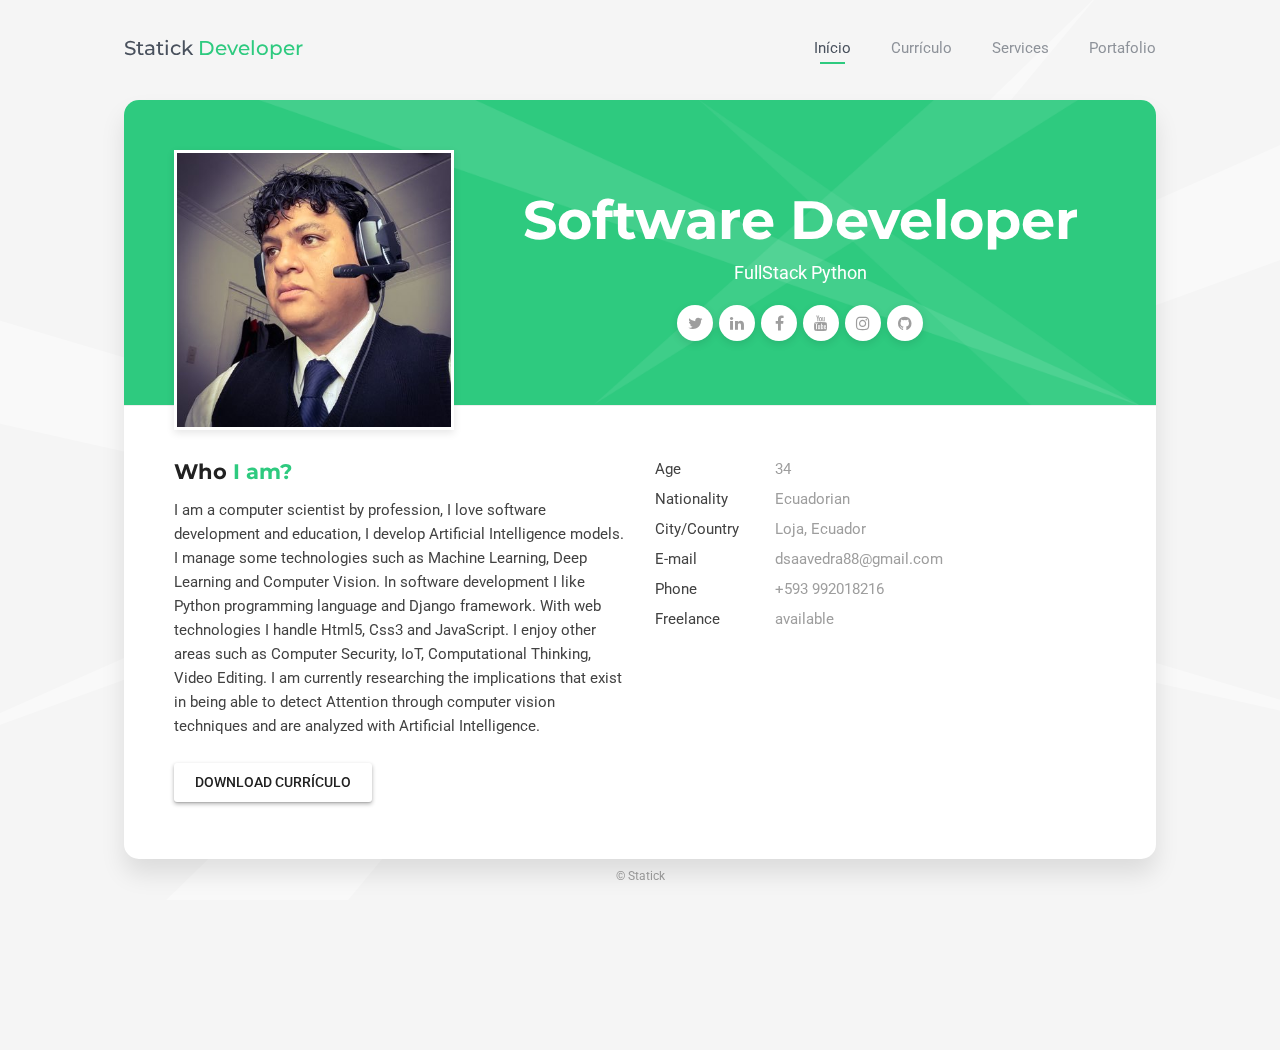
<file: index.html>
<!DOCTYPE html>
<html lang="pt-br" class="no-js">
  <head>
    <meta charset="UTF-8" />
    <meta http-equiv="X-UA-Compatible" content="IE=edge"> 
    <title>Statick</title>
    <meta name="viewport" content="width=device-width, initial-scale=1, maximum-scale=1" />
    <meta name="description" content="Curriculum vitae Diego Saavedra" />
    <meta name="keywords" content="curriculo, vitae, geek, university, git, github" />
    <link rel="shortcut icon" href="favicon.ico">

    <link rel="stylesheet" href="css/bootstrap.min.css" type="text/css">
    <link rel="stylesheet" href="css/normalize.css" type="text/css">
    <link rel="stylesheet" href="css/animate.css" type="text/css">
    <link rel="stylesheet" href="css/transition-animations.css" type="text/css">
    <link rel="stylesheet" href="css/owl.carousel.css" type="text/css">
    <link rel="stylesheet" href="css/magnific-popup.css" type="text/css">
    <link rel="stylesheet" href="css/main-green.css" type="text/css">
    <script src="js/jquery-2.1.3.min.js"></script>
    <script src="js/modernizr.custom.js"></script>
  </head>

  <body class="material-template">
    <!-- Loading animation -->
    <div class="preloader">
      <div class="preloader-animation">
        <div class="preloader-spinner">
        </div>
      </div>
    </div>
    <!-- /Loading animation -->

    <div id="page" class="page">
      <!-- Header -->
      <header id="site_header" class="header mobile-menu-hide">
        <div class="header-content">
          <div class="site-title-block mobile-hidden">
            <a href="index.html#home"><div class="site-title">Statick <span>Developer</span></div></a>
          </div>

          <!-- Navigation -->
          <div class="site-nav">
            <!-- Main menu -->
            <ul id="nav" class="site-main-menu">
              <li>
                <a class="pt-trigger" href="index.html#home">Início</a>
              </li>
              <li>
                <a class="pt-trigger" href="index.html#resume">Currículo</a>
              </li>
              <li>
                <a class="pt-trigger" href="index.html#services">Services</a>
              </li>
              <li>
                <a class="pt-trigger" href="index.html#portfolio">Portafolio</a>
              </li>
            </ul>
            <!-- /Main menu -->
          </div>
          <!-- Navigation -->
        </div>
      </header>
      <!-- /Header -->

      <!-- Mobile Header -->
      <div class="mobile-header mobile-visible">
        <div class="mobile-logo-container">
          <div class="mobile-site-title">Software Developer</div>
        </div>

        <a class="menu-toggle mobile-visible">
          <i class="fa fa-bars"></i>
        </a>
      </div>
      <!-- /Mobile Header -->

      <!-- Main Content -->
      <div id="main" class="site-main">
        <!-- Page changer wrapper -->
        <div class="pt-wrapper">
          <!-- Subpages -->
          <div class="subpages">

            <!-- Home Subpage -->
            <section class="pt-page" data-id="home">
              <div class="section-inner start-page-content">
                <div class="page-header">
                  <div class="row">
                    <div class="col-sm-4 col-md-4 col-lg-4">
                      <div class="photo">
                        <img src="images/statick.jpg" alt="Software Developer">
                      </div>
                    </div>

                    <div class="col-sm-8 col-md-8 col-lg-8">
                      <div class="title-block">
                        <h1>Software Developer</h1>
                        <div class="owl-carousel text-rotation">                                    
                          <div class="item">
                            <div class="sp-subtitle">FullStack Python</div>
                          </div>
                          <div class="item">
                            <div class="sp-subtitle">Data Science</div>
                          </div>
                          <div class="item">
                            <div class="sp-subtitle">Web Development</div>
                          </div>
                        </div>
                      </div>

                      <div class="social-links">
                        <a href="https://www.twitter.com/Statick_ds" target="_blank"><i class="fa fa-twitter"></i></a>
                        <a href="https://ec.linkedin.com/in/diego-saavedra-3116401a7" target="_blank"><i class="fa fa-linkedin"></i></a>
                        <a href="https://www.facebook.com/Statick88/" target="_blank"><i class="fa fa-facebook"></i></a>
                        <a href="https://www.youtube.com/channel/UCg1aZoUPJCRwwJpI8GVvUOA" target="_blank"><i class="fa fa-youtube"></i></a>
                        <a href="https://www.instagram.com/statick_ds/" target="_blank"><i class="fa fa-instagram"></i></a>
                        <a href="https://github.com/5t4t1ck" target="_blank"><i class="fa fa-github"></i></a>
                      </div>
                    </div>
                  </div>
                </div>

                <div class="page-content">
                  <div class="row">

                    <div class="col-sm-6 col-md-6 col-lg-6">
                      <div class="about-me">
                        <div class="block-title">
                          <h3>Who <span>I am?</span></h3>
                        </div>
                        <p> I am a computer scientist by profession, I love software development and education, I develop Artificial Intelligence models. I manage some technologies such as Machine Learning, Deep Learning and Computer Vision.

                          In software development I like Python programming language and Django framework. With web technologies I handle Html5, Css3 and JavaScript.
                          
                          I enjoy other areas such as Computer Security, IoT, Computational Thinking, Video Editing.
                          
                          I am currently researching the implications that exist in being able to detect Attention through computer vision techniques and are analyzed with Artificial Intelligence. 
                        </p>
                      </div>
                      <div class="download-resume">
                        <a href="cv/resume.pdf" class="btn btn-secondary" target="_blank">Download Currículo</a>
                      </div>
                    </div>

                    <div class="col-sm-6 col-md-6 col-lg-6">
                      <ul class="info-list">
                        <li><span class="title">Age</span><span class="value">34</span></li>
                        <li><span class="title">Nationality</span><span class="value">Ecuadorian</span></li>
                        <li><span class="title">City/Country</span><span class="value">Loja, Ecuador</span></li>
                        <li><span class="title">E-mail</span><span class="value">dsaavedra88@gmail.com</span></li>
                        <li><span class="title">Phone</span><span class="value">+593 992018216</span></li>
                        <li><span class="title">Freelance</span><span class="value available">available</span></li>
                      </ul>
                    </div>

                  </div>
                </div>
              </div>
            </section>
            <!-- End of Home Subpage -->

            <!-- Resume Subpage -->
            <section class="pt-page" data-id="resume">
              <div class="section-inner custom-page-content">
                <div class="page-header color-1">
                  <h2>Currículo</h2>
                </div>
                <div class="page-content">

                  <div class="row">
                    <div class="col-sm-6 col-md-6 col-lg-6">
                      <div class="block">
                        <div class="block-title">
                          <h3>Education</h3>
                        </div>

                        <div class="timeline">
                          <!-- Education 1 -->
                          <div class="timeline-item">
                            <h4 class="item-title">Master of Computer Science and Tecnology</h4>
                            <span class="item-period">2021</span>
                            <span class="item-small">Universidad Técnica Particular de Loja</span>
                            <p class="item-description">Master of Computer Science, investigation on Deep Learning and Attention</p>
                          </div>
                          <!-- / Education 1 -->

                          <!-- Education 2 -->
                          <div class="timeline-item">
                            <h4 class="item-title">Bachelo'r of Informatics Educational</h4>
                            <span class="item-period">2011</span>
                            <span class="item-small">Universidad Nacional de Loja</span>
                            <p class="item-description">Bachelor's Degree in Educational Sciences with a major in Educaional Informatics</p>
                          </div>
                          <!-- / Education 2 -->

                        </div>
                      </div>
                    </div>

                    <div class="col-sm-6 col-md-6 col-lg-6">
                      <div class="block">
                        <div class="block-title">
                          <h3>Experience Profissional</h3>
                        </div>

                        <div class="timeline">
                          <!-- Experience 1 -->
                          <div class="timeline-item">
                            <h4 class="item-title">Facilitator</h4>
                            <span class="item-period">2021 - Current</span>
                            <span class="item-small">Abacom</span>
                            <p class="item-description">Python Programming Course, Linux Server Administration Course</p>
                          </div>
                          <!-- / Experience 1 -->

                          <!-- Experience 2 -->
                          <div class="timeline-item">
                            <h4 class="item-title">Professor</h4>
                            <span class="item-period">2019 - Current</span>
                            <span class="item-small">Instituto Superior Tecnológico Juan Montalvo</span>
                            <p class="item-description">Computer Science I and II, Networks I and II, Networks, Operating Systems I and II, 
                              IoT Networks.</p>
                          </div>
                          <!-- / Experience 2 -->

                          <!-- Experience 3 -->
                          <div class="timeline-item">
                            <h4 class="item-title">Teacher of Computation</h4>
                            <span class="item-period">2013 - Current</span>
                            <span class="item-small">Escuela de Educación Básica Antonio Peña Celi</span>
                            <p class="item-description">Computer Science, Networks, Education.</p>
                          </div>
                          <!-- / Experience 3 -->
                        </div>
                      </div>
                    </div>
                  </div>

                  <div class="row">
                    <div class="col-sm-6 col-md-6 col-lg-6">
                      <div class="block">
                        <div class="block-title">
                          <h3>Developer <span>Skills</span></h3>
                        </div>

                        <div class="skills-info">
                          <h4>Gnu/Linux</h4>                               
                          <div class="skill-container">
                            <div class="skill-percentage skill-1"></div>
                          </div>

                          <h4>Django/Flask/FastAPI/PyScript Framework</h4>
                          <div class="skill-container">
                            <div class="skill-percentage skill-2"></div>
                          </div>

                          <h4>Deep Learning</h4>
                          <div class="skill-container">
                            <div class="skill-percentage skill-3"></div>
                          </div> 
                        </div>

                      </div>
                    </div>

                    <div class="col-sm-6 col-md-6 col-lg-6">
                      <div class="block">
                        <div class="block-title">
                          <h3>Coding <span>Skills</span></h3>
                        </div>

                        <div class="skills-info">
                          <h4>HTML5/CSS3</h4>                               
                          <div class="skill-container">
                            <div class="skill-percentage skill-4"></div>
                          </div>

                          <h4>JavaScript/React/Vue/Angular/React/ReactNative</h4>
                          <div class="skill-container">
                            <div class="skill-percentage skill-5"></div>
                          </div>

                          <h4>Quarto</h4>
                          <div class="skill-container">
                            <div class="skill-percentage skill-3"></div>
                          </div> 
                        </div>
                        
                      </div>
                    </div>
                  </div>

                  <!-- Download Resume Button -->
                  <div class="row">
                    <div class="col-sm-12 col-md-12 col-lg-12">
                      <div class="block">
                        <div class="center download-resume">
                          <a href="cv/resume.pdf" class="btn btn-secondary" target="_blank">Download Currículo</a>
                        </div>
                      </div>
                    </div>
                  </div>
                  <!-- End of Download Resume Button -->

                </div>
              </div>
            </section>
            <!-- End of Resume Subpage -->


            <!-- Services Subpage -->
            <section class="pt-page" data-id="services">
              <div class="section-inner custom-page-content">
                <div class="page-header color-1">
                  <h2>Services</h2>
                </div>
                <div class="page-content">
                  <!-- My Services -->
                  <div class="row">
                    <div class="col-sm-12 col-md-12">
                      <div class="block-title">
                        <h3>I <span>know</span></h3>
                      </div>
                    </div>

                    <div class="col-sm-6 col-md-3">
                      <div class="service-block"> 
                        <div class="service-info">
                          <!--<i class="service-icon fa fa-shopping-cart"></i>-->
                          <div class="service-image">
                            <img src="images/service/python.png" alt="Responsive Design" class="mCS_img_loaded">
                          </div>
                          <h4>Development Python</h4>
                          <p>Freelance of Python language, 
                            Data Science, 
                            Machine Learning, 
                            Deep Learning,
                            Keras/Tensorflow, 
                            Open CV, 
                            Django Framework, 
                            Flask Framework, 
                            Fast API, 
                            PyScript</p>
                        </div>
                      </div>
                    </div>

                    <div class="col-sm-6 col-md-3">
                      <div class="service-block"> 
                        <div class="service-info">
                          <div class="service-image">
                            <img src="images/service/linux-logo.png" alt="Photography" class="mCS_img_loaded">
                          </div>
                          <h4>Servers</h4>
                          <p>Mantenience of Servers Gnu/Linux,
                            Debian Server and derivates (Ubuntu Server),
                            Red Hat Server and derivates (CentOS, Roky Linux, Alma Linux),
                            WPS, Web Server, NextCloud Server + Tor, Matrix and more. 
                          </p>
                        </div>
                      </div>
                    </div>

                    <div class="col-sm-6 col-md-3">
                      <div class="service-block"> 
                        <div class="service-info">
                          <div class="service-image">
                            <img src="images/service/creativity_icon.png" alt="Creativity" class="mCS_img_loaded">
                          </div>
                          <h4>Facilitation</h4>
                          <p>Facilitator of courses in Tecnology, Education, Organization, Automatizatión and more</p>
                        </div>
                      </div>
                    </div>

                    <div class="col-sm-6 col-md-3">
                      <div class="service-block"> 
                        <div class="service-info">
                          <div class="service-image">
                            <img src="images/service/Investigation.png" alt="Advetising" class="mCS_img_loaded">
                          </div>
                          <h4>Investigation</h4>
                          <p>Services of assesor from Pymes and MicroPymes in thecnology, education, Organization and more.</p>
                        </div>
                      </div>
                    </div>
                  </div>
                  <!-- End of My Services -->
                </div>
              </div>
            </section>
            <!-- End of Services Subpage -->

            <!-- Portfolio Subpage -->
            <section class="pt-page" data-id="portfolio">
              <div class="section-inner custom-page-content">
                <div class="page-header color-1">
                  <h2>Portfolio</h2>
                </div>
                <div class="page-content">

                  <!-- Portfolio Content -->
                  <div class="portfolio-content">
                                
                    <!-- Portfolio filter -->
                    <ul id="portfolio_filters" class="portfolio-filters">
                      <li class="active">
                        <a class="filter btn btn-sm btn-link active" data-group="all">Todo</a>
                      </li>
                      <li>
                        <a class="filter btn btn-sm btn-link" data-group="curriculo">Curriculum</a>
                      </li>
                      <li>
                        <a class="filter btn btn-sm btn-link" data-group="courses">Courses</a>
                      </li>
                      <li>
                        <a class="filter btn btn-sm btn-link" data-group="children">Children</a>
                      </li>
                    </ul>
                    <!-- End of Portfolio filter -->

                    <!-- Portfolio Grid -->
                    <div id="portfolio_grid" class="portfolio-grid portfolio-masonry masonry-grid-3">

                      <!-- Portfolio Item 1 -->
                      <figure class="item" data-groups='["all", "curriculo"]'>
                        <a href="images/portfolio/full/1.jpg" class="lightbox" title="Curriculum Diego Saavedra">
                          <img src="images/portfolio/1.jpg" alt="">
                          <div>
                            <h5 class="name">Curriculum</h5>
                            <small>Curriculum</small>
                            <i class="fa fa-file-text-o"></i>
                          </div>
                        </a>
                      </figure>
                      <!-- /Portfolio Item 1 -->

                      <!-- Portfolio Item 2 -->
                      <figure class="item" data-groups='["all", "courses"]'>
                        <a href="cv/Cursos/resume.pdf" title="Programming Course of Python" class="lightbox mfp-iframe">
                          <img src="images/portfolio/2.jpg" alt="">
                          <div>
                            <h5 class="name">Programming Course of Python</h5>
                            <small>Courses</small>
                            <i class="fa fa-image"></i>
                          </div>
                        </a>
                      </figure>
                      <!-- /Portfolio Item 2 -->

                      <!-- Portfolio Item 3 -->
                      <figure class="item" data-groups='["all","courses"]'>
                        <a href="images/portfolio/full/3.jpg" class="lightbox" title="Programming Course of GNU/Linux Servers">
                          <img src="images/portfolio/3.jpg" alt="">
                          <div>
                            <h5 class="name">Programming Course of GNU/Linux Servers</h5>
                            <small>Courses</small>
                            <i class="fa fa-image"></i>
                          </div>
                        </a>
                      </figure>
                      <!-- Portfolio Item 4 -->
                      <figure class="item" data-groups='["all","children"]'>
                        <a href="images/portfolio/full/4.jpg" class="lightbox" title="Course of Scratch Jr">
                          <img src="images/portfolio/4.jpg" alt="">
                          <div>
                            <h5 class="name">Course of Scratch Jr</h5>
                            <small>Children</small>
                            <i class="fa fa-image"></i>
                          </div>
                        </a>
                      </figure>
                      <figure class="item" data-groups='["all","courses"]'>
                        <a href="images/portfolio/full/5.jpg" class="lightbox" title="Course of Python/Django">
                          <img src="images/portfolio/5.jpg" alt="">
                          <div>
                            <h5 class="name">Course of Python/Django</h5>
                            <small>Courses</small>
                            <i class="fa fa-image"></i>
                          </div>
                        </a>
                      </figure>
                      <!-- /Portfolio Item 4 -->
                    </div>
                    <!-- /Portfolio Grid -->

                  </div>
                  <!-- /Portfolio Content -->
                </div>
              </div>
            </section>
            <!-- /Portfolio Subpage -->

          </div>
        </div>
        <!-- /Page changer wrapper -->
      </div>
      <!-- /Main Content -->
    </div>
    <footer>
      <div class="copyrights">&copy; Statick</div>
    </footer>
    <script type="text/javascript" src="js/bootstrap.min.js"></script>
    <script type="text/javascript" src="js/pages-switcher.js"></script>
    <script type="text/javascript" src="js/imagesloaded.pkgd.min.js"></script>
    <script type="text/javascript" src="js/validator.js"></script>
    <script type="text/javascript" src="js/jquery.shuffle.min.js"></script>
    <script type="text/javascript" src="js/masonry.pkgd.min.js"></script>
    <script type="text/javascript" src="js/owl.carousel.min.js"></script>
    <script type="text/javascript" src="js/jquery.magnific-popup.min.js"></script>
    <script type="text/javascript" src="js/jquery.hoverdir.js"></script>
    <script type="text/javascript" src="js/jquery.googlemap.js"></script>
    <script type="text/javascript" src="js/main.js"></script>
  </body>
</html>
</file>
<file: css/transition-animations.css>
/* animation sets */

/* move from / to  */

.pt-page-moveToLeft {
	-webkit-animation: moveToLeft .6s ease both;
	animation: moveToLeft .6s ease both;
}

.pt-page-moveFromLeft {
	-webkit-animation: moveFromLeft .6s ease both;
	animation: moveFromLeft .6s ease both;
}

.pt-page-moveToRight {
	-webkit-animation: moveToRight .6s ease both;
	animation: moveToRight .6s ease both;
}

.pt-page-moveFromRight {
	-webkit-animation: moveFromRight .6s ease both;
	animation: moveFromRight .6s ease both;
}

.pt-page-moveToTop {
	-webkit-animation: moveToTop .6s ease both;
	animation: moveToTop .6s ease both;
}

.pt-page-moveFromTop {
	-webkit-animation: moveFromTop .6s ease both;
	animation: moveFromTop .6s ease both;
}

.pt-page-moveToBottom {
	-webkit-animation: moveToBottom .6s ease both;
	animation: moveToBottom .6s ease both;
}

.pt-page-moveFromBottom {
	-webkit-animation: moveFromBottom .6s ease both;
	animation: moveFromBottom .6s ease both;
}

/* fade */

.pt-page-fade {
	-webkit-animation: fade .7s ease both;
	animation: fade .7s ease both;
}

/* move from / to and fade */

.pt-page-moveToLeftFade {
	-webkit-animation: moveToLeftFade .7s ease both;
	animation: moveToLeftFade .7s ease both;
}

.pt-page-moveFromLeftFade {
	-webkit-animation: moveFromLeftFade .7s ease both;
	animation: moveFromLeftFade .7s ease both;
}

.pt-page-moveToRightFade {
	-webkit-animation: moveToRightFade .7s ease both;
	animation: moveToRightFade .7s ease both;
}

.pt-page-moveFromRightFade {
	-webkit-animation: moveFromRightFade .7s ease both;
	animation: moveFromRightFade .7s ease both;
}

.pt-page-moveToTopFade {
	-webkit-animation: moveToTopFade .7s ease both;
	animation: moveToTopFade .7s ease both;
}

.pt-page-moveFromTopFade {
	-webkit-animation: moveFromTopFade .7s ease both;
	animation: moveFromTopFade .7s ease both;
}

.pt-page-moveToBottomFade {
	-webkit-animation: moveToBottomFade .7s ease both;
	animation: moveToBottomFade .7s ease both;
}

.pt-page-moveFromBottomFade {
	-webkit-animation: moveFromBottomFade .7s ease both;
	animation: moveFromBottomFade .7s ease both;
}

/* move to with different easing */

.pt-page-moveToLeftEasing {
	-webkit-animation: moveToLeft .7s ease-in-out both;
	animation: moveToLeft .7s ease-in-out both;
}
.pt-page-moveToRightEasing {
	-webkit-animation: moveToRight .7s ease-in-out both;
	animation: moveToRight .7s ease-in-out both;
}
.pt-page-moveToTopEasing {
	-webkit-animation: moveToTop .7s ease-in-out both;
	animation: moveToTop .7s ease-in-out both;
}
.pt-page-moveToBottomEasing {
	-webkit-animation: moveToBottom .7s ease-in-out both;
	animation: moveToBottom .7s ease-in-out both;
}

/********************************* keyframes **************************************/

/* move from / to  */

@-webkit-keyframes moveToLeft {
	from { }
	to { -webkit-transform: translateX(-100%); }
}
@keyframes moveToLeft {
	from { }
	to { -webkit-transform: translateX(-100%); transform: translateX(-100%); }
}

@-webkit-keyframes moveFromLeft {
	from { -webkit-transform: translateX(-100%); }
}
@keyframes moveFromLeft {
	from { -webkit-transform: translateX(-100%); transform: translateX(-100%); }
}

@-webkit-keyframes moveToRight { 
	from { }
	to { -webkit-transform: translateX(100%); }
}
@keyframes moveToRight { 
	from { }
	to { -webkit-transform: translateX(100%); transform: translateX(100%); }
}

@-webkit-keyframes moveFromRight {
	from { -webkit-transform: translateX(100%); }
}
@keyframes moveFromRight {
	from { -webkit-transform: translateX(100%); transform: translateX(100%); }
}

@-webkit-keyframes moveToTop {
	from { }
	to { -webkit-transform: translateY(-100%); }
}
@keyframes moveToTop {
	from { }
	to { -webkit-transform: translateY(-100%); transform: translateY(-100%); }
}

@-webkit-keyframes moveFromTop {
	from { -webkit-transform: translateY(-100%); }
}
@keyframes moveFromTop {
	from { -webkit-transform: translateY(-100%); transform: translateY(-100%); }
}

@-webkit-keyframes moveToBottom {
	from { }
	to { -webkit-transform: translateY(100%); }
}
@keyframes moveToBottom {
	from { }
	to { -webkit-transform: translateY(100%); transform: translateY(100%); }
}

@-webkit-keyframes moveFromBottom {
	from { -webkit-transform: translateY(100%); }
}
@keyframes moveFromBottom {
	from { -webkit-transform: translateY(100%); transform: translateY(100%); }
}

/* fade */

@-webkit-keyframes fade {
	from { }
	to { opacity: 0.3; }
}
@keyframes fade {
	from { }
	to { opacity: 0.3; }
}

/* move from / to and fade */

@-webkit-keyframes moveToLeftFade {
	from { }
	to { opacity: 0.3; -webkit-transform: translateX(-100%); }
}
@keyframes moveToLeftFade {
	from { }
	to { opacity: 0.3; -webkit-transform: translateX(-100%); transform: translateX(-100%); }
}

@-webkit-keyframes moveFromLeftFade {
	from { opacity: 0.3; -webkit-transform: translateX(-100%); }
}
@keyframes moveFromLeftFade {
	from { opacity: 0.3; -webkit-transform: translateX(-100%); transform: translateX(-100%); }
}

@-webkit-keyframes moveToRightFade {
	from { }
	to { opacity: 0.3; -webkit-transform: translateX(100%); }
}
@keyframes moveToRightFade {
	from { }
	to { opacity: 0.3; -webkit-transform: translateX(100%); transform: translateX(100%); }
}

@-webkit-keyframes moveFromRightFade {
	from { opacity: 0.3; -webkit-transform: translateX(100%); }
}
@keyframes moveFromRightFade {
	from { opacity: 0.3; -webkit-transform: translateX(100%); transform: translateX(100%); }
}

@-webkit-keyframes moveToTopFade {
	from { }
	to { opacity: 0.3; -webkit-transform: translateY(-100%); }
}
@keyframes moveToTopFade {
	from { }
	to { opacity: 0.3; -webkit-transform: translateY(-100%); transform: translateY(-100%); }
}

@-webkit-keyframes moveFromTopFade {
	from { opacity: 0.3; -webkit-transform: translateY(-100%); }
}
@keyframes moveFromTopFade {
	from { opacity: 0.3; -webkit-transform: translateY(-100%); transform: translateY(-100%); }
}

@-webkit-keyframes moveToBottomFade {
	from { }
	to { opacity: 0.3; -webkit-transform: translateY(100%); }
}
@keyframes moveToBottomFade {
	from { }
	to { opacity: 0.3; -webkit-transform: translateY(100%); transform: translateY(100%); }
}

@-webkit-keyframes moveFromBottomFade {
	from { opacity: 0.3; -webkit-transform: translateY(100%); }
}
@keyframes moveFromBottomFade {
	from { opacity: 0.3; -webkit-transform: translateY(100%); transform: translateY(100%); }
}

/* scale and fade */

.pt-page-scaleDown {
	-webkit-animation: scaleDown .7s ease both;
	animation: scaleDown .7s ease both;
}

.pt-page-scaleUp {
	-webkit-animation: scaleUp .7s ease both;
	animation: scaleUp .7s ease both;
}

.pt-page-scaleUpDown {
	-webkit-animation: scaleUpDown .5s ease both;
	animation: scaleUpDown .5s ease both;
}

.pt-page-scaleDownUp {
	-webkit-animation: scaleDownUp .5s ease both;
	animation: scaleDownUp .5s ease both;
}

.pt-page-scaleDownCenter {
	-webkit-animation: scaleDownCenter .4s ease-in both;
	animation: scaleDownCenter .4s ease-in both;
}

.pt-page-scaleUpCenter {
	-webkit-animation: scaleUpCenter .4s ease-out both;
	animation: scaleUpCenter .4s ease-out both;
}

/********************************* keyframes **************************************/

/* scale and fade */

@-webkit-keyframes scaleDown {
	from { }
	to { opacity: 0; -webkit-transform: scale(.8); }
}
@keyframes scaleDown {
	from { }
	to { opacity: 0; -webkit-transform: scale(.8); transform: scale(.8); }
}

@-webkit-keyframes scaleUp {
	from { opacity: 0; -webkit-transform: scale(.8); }
}
@keyframes scaleUp {
	from { opacity: 0; -webkit-transform: scale(.8); transform: scale(.8); }
}

@-webkit-keyframes scaleUpDown {
	from { opacity: 0; -webkit-transform: scale(1.2); }
}
@keyframes scaleUpDown {
	from { opacity: 0; -webkit-transform: scale(1.2); transform: scale(1.2); }
}

@-webkit-keyframes scaleDownUp {
	from { }
	to { opacity: 0; -webkit-transform: scale(1.2); }
}
@keyframes scaleDownUp {
	from { }
	to { opacity: 0; -webkit-transform: scale(1.2); transform: scale(1.2); }
}

@-webkit-keyframes scaleDownCenter {
	from { }
	to { opacity: 0; -webkit-transform: scale(.7); }
}
@keyframes scaleDownCenter {
	from { }
	to { opacity: 0; -webkit-transform: scale(.7); transform: scale(.7); }
}

@-webkit-keyframes scaleUpCenter {
	from { opacity: 0; -webkit-transform: scale(.7); }
}
@keyframes scaleUpCenter {
	from { opacity: 0; -webkit-transform: scale(.7); transform: scale(.7); }
}

/* rotate sides first and scale */

.pt-page-rotateRightSideFirst {
	-webkit-transform-origin: 0% 50%;
	transform-origin: 0% 50%;
	-webkit-animation: rotateRightSideFirst .8s both ease-in;
	animation: rotateRightSideFirst .8s both ease-in;
}
.pt-page-rotateLeftSideFirst {
	-webkit-transform-origin: 100% 50%;
	transform-origin: 100% 50%;
	-webkit-animation: rotateLeftSideFirst .8s both ease-in;
	animation: rotateLeftSideFirst .8s both ease-in;
}
.pt-page-rotateTopSideFirst {
	-webkit-transform-origin: 50% 100%;
	transform-origin: 50% 100%;
	-webkit-animation: rotateTopSideFirst .8s both ease-in;
	animation: rotateTopSideFirst .8s both ease-in;
}
.pt-page-rotateBottomSideFirst {
	-webkit-transform-origin: 50% 0%;
	transform-origin: 50% 0%;
	-webkit-animation: rotateBottomSideFirst .8s both ease-in;
	animation: rotateBottomSideFirst .8s both ease-in;
}

/* flip */

.pt-page-flipOutRight {
	-webkit-transform-origin: 50% 50%;
	transform-origin: 50% 50%;
	-webkit-animation: flipOutRight .5s both ease-in;
	animation: flipOutRight .5s both ease-in;
}
.pt-page-flipInLeft {
	-webkit-transform-origin: 50% 50%;
	transform-origin: 50% 50%;
	-webkit-animation: flipInLeft .5s both ease-out;
	animation: flipInLeft .5s both ease-out;
}
.pt-page-flipOutLeft {
	-webkit-transform-origin: 50% 50%;
	transform-origin: 50% 50%;
	-webkit-animation: flipOutLeft .5s both ease-in;
	animation: flipOutLeft .5s both ease-in;
}
.pt-page-flipInRight {
	-webkit-transform-origin: 50% 50%;
	transform-origin: 50% 50%;
	-webkit-animation: flipInRight .5s both ease-out;
	animation: flipInRight .5s both ease-out;
}
.pt-page-flipOutTop {
	-webkit-transform-origin: 50% 50%;
	transform-origin: 50% 50%;
	-webkit-animation: flipOutTop .5s both ease-in;
	animation: flipOutTop .5s both ease-in;
}
.pt-page-flipInBottom {
	-webkit-transform-origin: 50% 50%;
	transform-origin: 50% 50%;
	-webkit-animation: flipInBottom .5s both ease-out;
	animation: flipInBottom .5s both ease-out;
}
.pt-page-flipOutBottom {
	-webkit-transform-origin: 50% 50%;
	transform-origin: 50% 50%;
	-webkit-animation: flipOutBottom .5s both ease-in;
	animation: flipOutBottom .5s both ease-in;
}
.pt-page-flipInTop {
	-webkit-transform-origin: 50% 50%;
	transform-origin: 50% 50%;
	-webkit-animation: flipInTop .5s both ease-out;
	animation: flipInTop .5s both ease-out;
}

/* rotate fall */

.pt-page-rotateFall {
	-webkit-transform-origin: 0% 0%;
	transform-origin: 0% 0%;
	-webkit-animation: rotateFall 1s both ease-in;
	animation: rotateFall 1s both ease-in;
}

/* rotate newspaper */
.pt-page-rotateOutNewspaper {
	-webkit-transform-origin: 50% 50%;
	transform-origin: 50% 50%;
	-webkit-animation: rotateOutNewspaper .5s both ease-in;
	animation: rotateOutNewspaper .5s both ease-in;
}
.pt-page-rotateInNewspaper {
	-webkit-transform-origin: 50% 50%;
	transform-origin: 50% 50%;
	-webkit-animation: rotateInNewspaper .5s both ease-out;
	animation: rotateInNewspaper .5s both ease-out;
}

/* push */
.pt-page-rotatePushLeft {
	-webkit-transform-origin: 0% 50%;
	transform-origin: 0% 50%;
	-webkit-animation: rotatePushLeft .8s both ease;
	animation: rotatePushLeft .8s both ease;
}
.pt-page-rotatePushRight {
	-webkit-transform-origin: 100% 50%;
	transform-origin: 100% 50%;
	-webkit-animation: rotatePushRight .8s both ease;
	animation: rotatePushRight .8s both ease;
}
.pt-page-rotatePushTop {
	-webkit-transform-origin: 50% 0%;
	transform-origin: 50% 0%;
	-webkit-animation: rotatePushTop .8s both ease;
	animation: rotatePushTop .8s both ease;
}
.pt-page-rotatePushBottom {
	-webkit-transform-origin: 50% 100%;
	transform-origin: 50% 100%;
	-webkit-animation: rotatePushBottom .8s both ease;
	animation: rotatePushBottom .8s both ease;
}

/* pull */
.pt-page-rotatePullRight {
	-webkit-transform-origin: 100% 50%;
	transform-origin: 100% 50%;
	-webkit-animation: rotatePullRight .5s both ease;
	animation: rotatePullRight .5s both ease;
}
.pt-page-rotatePullLeft {
	-webkit-transform-origin: 0% 50%;
	transform-origin: 0% 50%;
	-webkit-animation: rotatePullLeft .5s both ease;
	animation: rotatePullLeft .5s both ease;
}
.pt-page-rotatePullTop {
	-webkit-transform-origin: 50% 0%;
	transform-origin: 50% 0%;
	-webkit-animation: rotatePullTop .5s both ease;
	animation: rotatePullTop .5s both ease;
}
.pt-page-rotatePullBottom {
	-webkit-transform-origin: 50% 100%;
	transform-origin: 50% 100%;
	-webkit-animation: rotatePullBottom .5s both ease;
	animation: rotatePullBottom .5s both ease;
}

/* fold */
.pt-page-rotateFoldRight {
	-webkit-transform-origin: 0% 50%;
	transform-origin: 0% 50%;
	-webkit-animation: rotateFoldRight .7s both ease;
	animation: rotateFoldRight .7s both ease;
}
.pt-page-rotateFoldLeft {
	-webkit-transform-origin: 100% 50%;
	transform-origin: 100% 50%;
	-webkit-animation: rotateFoldLeft .7s both ease;
	animation: rotateFoldLeft .7s both ease;
}
.pt-page-rotateFoldTop {
	-webkit-transform-origin: 50% 100%;
	transform-origin: 50% 100%;
	-webkit-animation: rotateFoldTop .7s both ease;
	animation: rotateFoldTop .7s both ease;
}
.pt-page-rotateFoldBottom {
	-webkit-transform-origin: 50% 0%;
	transform-origin: 50% 0%;
	-webkit-animation: rotateFoldBottom .7s both ease;
	animation: rotateFoldBottom .7s both ease;
}

/* unfold */
.pt-page-rotateUnfoldLeft {
	-webkit-transform-origin: 100% 50%;
	transform-origin: 100% 50%;
	-webkit-animation: rotateUnfoldLeft .7s both ease;
	animation: rotateUnfoldLeft .7s both ease;
}
.pt-page-rotateUnfoldRight {
	-webkit-transform-origin: 0% 50%;
	transform-origin: 0% 50%;
	-webkit-animation: rotateUnfoldRight .7s both ease;
	animation: rotateUnfoldRight .7s both ease;
}
.pt-page-rotateUnfoldTop {
	-webkit-transform-origin: 50% 100%;
	transform-origin: 50% 100%;
	-webkit-animation: rotateUnfoldTop .7s both ease;
	animation: rotateUnfoldTop .7s both ease;
}
.pt-page-rotateUnfoldBottom {
	-webkit-transform-origin: 50% 0%;
	transform-origin: 50% 0%;
	-webkit-animation: rotateUnfoldBottom .7s both ease;
	animation: rotateUnfoldBottom .7s both ease;
}

/* room walls */
.pt-page-rotateRoomLeftOut {
	-webkit-transform-origin: 100% 50%;
	transform-origin: 100% 50%;
	-webkit-animation: rotateRoomLeftOut .8s both ease;
	animation: rotateRoomLeftOut .8s both ease;
}
.pt-page-rotateRoomLeftIn {
	-webkit-transform-origin: 0% 50%;
	transform-origin: 0% 50%;
	-webkit-animation: rotateRoomLeftIn .8s both ease;
	animation: rotateRoomLeftIn .8s both ease;
}
.pt-page-rotateRoomRightOut {
	-webkit-transform-origin: 0% 50%;
	transform-origin: 0% 50%;
	-webkit-animation: rotateRoomRightOut .8s both ease;
	animation: rotateRoomRightOut .8s both ease;
}
.pt-page-rotateRoomRightIn {
	-webkit-transform-origin: 100% 50%;
	transform-origin: 100% 50%;
	-webkit-animation: rotateRoomRightIn .8s both ease;
	animation: rotateRoomRightIn .8s both ease;
}
.pt-page-rotateRoomTopOut {
	-webkit-transform-origin: 50% 100%;
	transform-origin: 50% 100%;
	-webkit-animation: rotateRoomTopOut .8s both ease;
	animation: rotateRoomTopOut .8s both ease;
}
.pt-page-rotateRoomTopIn {
	-webkit-transform-origin: 50% 0%;
	transform-origin: 50% 0%;
	-webkit-animation: rotateRoomTopIn .8s both ease;
	animation: rotateRoomTopIn .8s both ease;
}
.pt-page-rotateRoomBottomOut {
	-webkit-transform-origin: 50% 0%;
	transform-origin: 50% 0%;
	-webkit-animation: rotateRoomBottomOut .8s both ease;
	animation: rotateRoomBottomOut .8s both ease;
}
.pt-page-rotateRoomBottomIn {
	-webkit-transform-origin: 50% 100%;
	transform-origin: 50% 100%;
	-webkit-animation: rotateRoomBottomIn .8s both ease;
	animation: rotateRoomBottomIn .8s both ease;
}

/* cube */
.pt-page-rotateCubeLeftOut {
	-webkit-transform-origin: 100% 50%;
	transform-origin: 100% 50%;
	-webkit-animation: rotateCubeLeftOut .6s both ease-in;
	animation: rotateCubeLeftOut .6s both ease-in;
}
.pt-page-rotateCubeLeftIn {
	-webkit-transform-origin: 0% 50%;
	transform-origin: 0% 50%;
	-webkit-animation: rotateCubeLeftIn .6s both ease-in;
	animation: rotateCubeLeftIn .6s both ease-in;
}
.pt-page-rotateCubeRightOut {
	-webkit-transform-origin: 0% 50%;
	transform-origin: 0% 50%;
	-webkit-animation: rotateCubeRightOut .6s both ease-in;
	animation: rotateCubeRightOut .6s both ease-in;
}
.pt-page-rotateCubeRightIn {
	-webkit-transform-origin: 100% 50%;
	transform-origin: 100% 50%;
	-webkit-animation: rotateCubeRightIn .6s both ease-in;
	animation: rotateCubeRightIn .6s both ease-in;
}
.pt-page-rotateCubeTopOut {
	-webkit-transform-origin: 50% 100%;
	transform-origin: 50% 100%;
	-webkit-animation: rotateCubeTopOut .6s both ease-in;
	animation: rotateCubeTopOut .6s both ease-in;
}
.pt-page-rotateCubeTopIn {
	-webkit-transform-origin: 50% 0%;
	transform-origin: 50% 0%;
	-webkit-animation: rotateCubeTopIn .6s both ease-in;
	animation: rotateCubeTopIn .6s both ease-in;
}
.pt-page-rotateCubeBottomOut {
	-webkit-transform-origin: 50% 0%;
	transform-origin: 50% 0%;
	-webkit-animation: rotateCubeBottomOut .6s both ease-in;
	animation: rotateCubeBottomOut .6s both ease-in;
}
.pt-page-rotateCubeBottomIn {
	-webkit-transform-origin: 50% 100%;
	transform-origin: 50% 100%;
	-webkit-animation: rotateCubeBottomIn .6s both ease-in;
	animation: rotateCubeBottomIn .6s both ease-in;
}

/* carousel */
.pt-page-rotateCarouselLeftOut {
	-webkit-transform-origin: 100% 50%;
	transform-origin: 100% 50%;
	-webkit-animation: rotateCarouselLeftOut .8s both ease;
	animation: rotateCarouselLeftOut .8s both ease;
}
.pt-page-rotateCarouselLeftIn {
	-webkit-transform-origin: 0% 50%;
	transform-origin: 0% 50%;
	-webkit-animation: rotateCarouselLeftIn .8s both ease;
	animation: rotateCarouselLeftIn .8s both ease;
}
.pt-page-rotateCarouselRightOut {
	-webkit-transform-origin: 0% 50%;
	transform-origin: 0% 50%;
	-webkit-animation: rotateCarouselRightOut .8s both ease;
	animation: rotateCarouselRightOut .8s both ease;
}
.pt-page-rotateCarouselRightIn {
	-webkit-transform-origin: 100% 50%;
	transform-origin: 100% 50%;
	-webkit-animation: rotateCarouselRightIn .8s both ease;
	animation: rotateCarouselRightIn .8s both ease;
}
.pt-page-rotateCarouselTopOut {
	-webkit-transform-origin: 50% 100%;
	transform-origin: 50% 100%;
	-webkit-animation: rotateCarouselTopOut .8s both ease;
	animation: rotateCarouselTopOut .8s both ease;
}
.pt-page-rotateCarouselTopIn {
	-webkit-transform-origin: 50% 0%;
	transform-origin: 50% 0%;
	-webkit-animation: rotateCarouselTopIn .8s both ease;
	animation: rotateCarouselTopIn .8s both ease;
}
.pt-page-rotateCarouselBottomOut {
	-webkit-transform-origin: 50% 0%;
	transform-origin: 50% 0%;
	-webkit-animation: rotateCarouselBottomOut .8s both ease;
	animation: rotateCarouselBottomOut .8s both ease;
}
.pt-page-rotateCarouselBottomIn {
	-webkit-transform-origin: 50% 100%;
	transform-origin: 50% 100%;
	-webkit-animation: rotateCarouselBottomIn .8s both ease;
	animation: rotateCarouselBottomIn .8s both ease;
}

/* sides */
.pt-page-rotateSidesOut {
	-webkit-transform-origin: -50% 50%;
	transform-origin: -50% 50%;
	-webkit-animation: rotateSidesOut .5s both ease-in;
	animation: rotateSidesOut .5s both ease-in;
}
.pt-page-rotateSidesIn {
	-webkit-transform-origin: 150% 50%;
	transform-origin: 150% 50%;
	-webkit-animation: rotateSidesIn .5s both ease-out;
	animation: rotateSidesIn .5s both ease-out;
}

/* slide */
.pt-page-rotateSlideOut {
	-webkit-animation: rotateSlideOut 1s both ease;
	animation: rotateSlideOut 1s both ease;
}
.pt-page-rotateSlideIn {
	-webkit-animation: rotateSlideIn 1s both ease;
	animation: rotateSlideIn 1s both ease;
}

/********************************* keyframes **************************************/

/* rotate sides first and scale */

@-webkit-keyframes rotateRightSideFirst {
	0% { }
	40% { -webkit-transform: rotateY(15deg); opacity: .8; -webkit-animation-timing-function: ease-out; }
	100% { -webkit-transform: scale(0.8) translateZ(-200px); opacity:0; }
}
@keyframes rotateRightSideFirst {
	0% { }
	40% { -webkit-transform: rotateY(15deg); transform: rotateY(15deg); opacity: .8; -webkit-animation-timing-function: ease-out; animation-timing-function: ease-out; }
	100% { -webkit-transform: scale(0.8) translateZ(-200px); transform: scale(0.8) translateZ(-200px); opacity:0; }
}

@-webkit-keyframes rotateLeftSideFirst {
	0% { }
	40% { -webkit-transform: rotateY(-15deg); opacity: .8; -webkit-animation-timing-function: ease-out; }
	100% { -webkit-transform: scale(0.8) translateZ(-200px); opacity:0; }
}
@keyframes rotateLeftSideFirst {
	0% { }
	40% { -webkit-transform: rotateY(-15deg); transform: rotateY(-15deg); opacity: .8; -webkit-animation-timing-function: ease-out; animation-timing-function: ease-out; }
	100% { -webkit-transform: scale(0.8) translateZ(-200px); transform: scale(0.8) translateZ(-200px); opacity:0; }
}

@-webkit-keyframes rotateTopSideFirst {
	0% { }
	40% { -webkit-transform: rotateX(15deg); opacity: .8; -webkit-animation-timing-function: ease-out; }
	100% { -webkit-transform: scale(0.8) translateZ(-200px); opacity:0; }
}
@keyframes rotateTopSideFirst {
	0% { }
	40% { -webkit-transform: rotateX(15deg); transform: rotateX(15deg); opacity: .8; -webkit-animation-timing-function: ease-out; animation-timing-function: ease-out; }
	100% { -webkit-transform: scale(0.8) translateZ(-200px); transform: scale(0.8) translateZ(-200px); opacity:0; }
}

@-webkit-keyframes rotateBottomSideFirst {
	0% { }
	40% { -webkit-transform: rotateX(-15deg); opacity: .8; -webkit-animation-timing-function: ease-out; }
	100% { -webkit-transform: scale(0.8) translateZ(-200px); opacity:0; }
}
@keyframes rotateBottomSideFirst {
	0% { }
	40% { -webkit-transform: rotateX(-15deg); transform: rotateX(-15deg); opacity: .8; -webkit-animation-timing-function: ease-out; animation-timing-function: ease-out; }
	100% { -webkit-transform: scale(0.8) translateZ(-200px); transform: scale(0.8) translateZ(-200px); opacity:0; }
}

/* flip */

@-webkit-keyframes flipOutRight {
	from { }
	to { -webkit-transform: translateZ(-1000px) rotateY(90deg); opacity: 0.2; }
}
@keyframes flipOutRight {
	from { }
	to { -webkit-transform: translateZ(-1000px) rotateY(90deg); transform: translateZ(-1000px) rotateY(90deg); opacity: 0.2; }
}

@-webkit-keyframes flipInLeft {
	from { -webkit-transform: translateZ(-1000px) rotateY(-90deg); opacity: 0.2; }
}
@keyframes flipInLeft {
	from { -webkit-transform: translateZ(-1000px) rotateY(-90deg); transform: translateZ(-1000px) rotateY(-90deg); opacity: 0.2; }
}

@-webkit-keyframes flipOutLeft {
	from { }
	to { -webkit-transform: translateZ(-1000px) rotateY(-90deg); opacity: 0.2; }
}
@keyframes flipOutLeft {
	from { }
	to { -webkit-transform: translateZ(-1000px) rotateY(-90deg); transform: translateZ(-1000px) rotateY(-90deg); opacity: 0.2; }
}

@-webkit-keyframes flipInRight {
	from { -webkit-transform: translateZ(-1000px) rotateY(90deg); opacity: 0.2; }
}
@keyframes flipInRight {
	from { -webkit-transform: translateZ(-1000px) rotateY(90deg); transform: translateZ(-1000px) rotateY(90deg); opacity: 0.2; }
}

@-webkit-keyframes flipOutTop {
	from { }
	to { -webkit-transform: translateZ(-1000px) rotateX(90deg); opacity: 0.2; }
}
@keyframes flipOutTop {
	from { }
	to { -webkit-transform: translateZ(-1000px) rotateX(90deg); transform: translateZ(-1000px) rotateX(90deg); opacity: 0.2; }
}

@-webkit-keyframes flipInBottom {
	from { -webkit-transform: translateZ(-1000px) rotateX(-90deg); opacity: 0.2; }
}
@keyframes flipInBottom {
	from { -webkit-transform: translateZ(-1000px) rotateX(-90deg); transform: translateZ(-1000px) rotateX(-90deg); opacity: 0.2; }
}

@-webkit-keyframes flipOutBottom {
	from { }
	to { -webkit-transform: translateZ(-1000px) rotateX(-90deg); opacity: 0.2; }
}
@keyframes flipOutBottom {
	from { }
	to { -webkit-transform: translateZ(-1000px) rotateX(-90deg); transform: translateZ(-1000px) rotateX(-90deg); opacity: 0.2; }
}

@-webkit-keyframes flipInTop {
	from { -webkit-transform: translateZ(-1000px) rotateX(90deg); opacity: 0.2; }
}
@keyframes flipInTop {
	from { -webkit-transform: translateZ(-1000px) rotateX(90deg); transform: translateZ(-1000px) rotateX(90deg); opacity: 0.2; }
}

/* fall */

@-webkit-keyframes rotateFall {
	0% { -webkit-transform: rotateZ(0deg); }
	20% { -webkit-transform: rotateZ(10deg); -webkit-animation-timing-function: ease-out; }
	40% { -webkit-transform: rotateZ(17deg); }
	60% { -webkit-transform: rotateZ(16deg); }
	100% { -webkit-transform: translateY(100%) rotateZ(17deg); }
}
@keyframes rotateFall {
	0% { -webkit-transform: rotateZ(0deg); transform: rotateZ(0deg); }
	20% { -webkit-transform: rotateZ(10deg); transform: rotateZ(10deg); -webkit-animation-timing-function: ease-out; animation-timing-function: ease-out; }
	40% { -webkit-transform: rotateZ(17deg); transform: rotateZ(17deg); }
	60% { -webkit-transform: rotateZ(16deg); transform: rotateZ(16deg); }
	100% { -webkit-transform: translateY(100%) rotateZ(17deg); transform: translateY(100%) rotateZ(17deg); }
}

/* newspaper */

@-webkit-keyframes rotateOutNewspaper {
	from { }
	to { -webkit-transform: translateZ(-3000px) rotateZ(360deg); opacity: 0; }
}
@keyframes rotateOutNewspaper {
	from { }
	to { -webkit-transform: translateZ(-3000px) rotateZ(360deg); transform: translateZ(-3000px) rotateZ(360deg); opacity: 0; }
}

@-webkit-keyframes rotateInNewspaper {
	from { -webkit-transform: translateZ(-3000px) rotateZ(-360deg); opacity: 0; }
}
@keyframes rotateInNewspaper {
	from { -webkit-transform: translateZ(-3000px) rotateZ(-360deg); transform: translateZ(-3000px) rotateZ(-360deg); opacity: 0; }
}

/* push */

@-webkit-keyframes rotatePushLeft {
	from { }
	to { opacity: 0; -webkit-transform: rotateY(90deg); }
}
@keyframes rotatePushLeft {
	from { }
	to { opacity: 0; -webkit-transform: rotateY(90deg); transform: rotateY(90deg); }
}

@-webkit-keyframes rotatePushRight {
	from { }
	to { opacity: 0; -webkit-transform: rotateY(-90deg); }
}
@keyframes rotatePushRight {
	from { }
	to { opacity: 0; -webkit-transform: rotateY(-90deg); transform: rotateY(-90deg); }
}

@-webkit-keyframes rotatePushTop {
	from { }
	to { opacity: 0; -webkit-transform: rotateX(-90deg); }
}
@keyframes rotatePushTop {
	from { }
	to { opacity: 0; -webkit-transform: rotateX(-90deg); transform: rotateX(-90deg); }
}

@-webkit-keyframes rotatePushBottom {
	from { }
	to { opacity: 0; -webkit-transform: rotateX(90deg); }
}
@keyframes rotatePushBottom {
	from { }
	to { opacity: 0; -webkit-transform: rotateX(90deg); transform: rotateX(90deg); }
}

/* pull */

@-webkit-keyframes rotatePullRight {
	from { opacity: 0; -webkit-transform: rotateY(-90deg); }
}
@keyframes rotatePullRight {
	from { opacity: 0; -webkit-transform: rotateY(-90deg); transform: rotateY(-90deg); }
}

@-webkit-keyframes rotatePullLeft {
	from { opacity: 0; -webkit-transform: rotateY(90deg); }
}
@keyframes rotatePullLeft {
	from { opacity: 0; -webkit-transform: rotateY(90deg); transform: rotateY(90deg); }
}

@-webkit-keyframes rotatePullTop {
	from { opacity: 0; -webkit-transform: rotateX(-90deg); }
}
@keyframes rotatePullTop {
	from { opacity: 0; -webkit-transform: rotateX(-90deg); transform: rotateX(-90deg); }
}

@-webkit-keyframes rotatePullBottom {
	from { opacity: 0; -webkit-transform: rotateX(90deg); }
}
@keyframes rotatePullBottom {
	from { opacity: 0; -webkit-transform: rotateX(90deg); transform: rotateX(90deg); }
}

/* fold */

@-webkit-keyframes rotateFoldRight {
	from { }
	to { opacity: 0; -webkit-transform: translateX(100%) rotateY(90deg); }
}
@keyframes rotateFoldRight {
	from { }
	to { opacity: 0; -webkit-transform: translateX(100%) rotateY(90deg); transform: translateX(100%) rotateY(90deg); }
}

@-webkit-keyframes rotateFoldLeft {
	from { }
	to { opacity: 0; -webkit-transform: translateX(-100%) rotateY(-90deg); }
}
@keyframes rotateFoldLeft {
	from { }
	to { opacity: 0; -webkit-transform: translateX(-100%) rotateY(-90deg); transform: translateX(-100%) rotateY(-90deg); }
}

@-webkit-keyframes rotateFoldTop {
	from { }
	to { opacity: 0; -webkit-transform: translateY(-100%) rotateX(90deg); }
}
@keyframes rotateFoldTop {
	from { }
	to { opacity: 0; -webkit-transform: translateY(-100%) rotateX(90deg); transform: translateY(-100%) rotateX(90deg); }
}

@-webkit-keyframes rotateFoldBottom {
	from { }
	to { opacity: 0; -webkit-transform: translateY(100%) rotateX(-90deg); }
}
@keyframes rotateFoldBottom {
	from { }
	to { opacity: 0; -webkit-transform: translateY(100%) rotateX(-90deg); transform: translateY(100%) rotateX(-90deg); }
}

/* unfold */

@-webkit-keyframes rotateUnfoldLeft {
	from { opacity: 0; -webkit-transform: translateX(-100%) rotateY(-90deg); }
}
@keyframes rotateUnfoldLeft {
	from { opacity: 0; -webkit-transform: translateX(-100%) rotateY(-90deg); transform: translateX(-100%) rotateY(-90deg); }
}

@-webkit-keyframes rotateUnfoldRight {
	from { opacity: 0; -webkit-transform: translateX(100%) rotateY(90deg); }
}
@keyframes rotateUnfoldRight {
	from { opacity: 0; -webkit-transform: translateX(100%) rotateY(90deg); transform: translateX(100%) rotateY(90deg); }
}

@-webkit-keyframes rotateUnfoldTop {
	from { opacity: 0; -webkit-transform: translateY(-100%) rotateX(90deg); }
}
@keyframes rotateUnfoldTop {
	from { opacity: 0; -webkit-transform: translateY(-100%) rotateX(90deg); transform: translateY(-100%) rotateX(90deg); }
}

@-webkit-keyframes rotateUnfoldBottom {
	from { opacity: 0; -webkit-transform: translateY(100%) rotateX(-90deg); }
}
@keyframes rotateUnfoldBottom {
	from { opacity: 0; -webkit-transform: translateY(100%) rotateX(-90deg); transform: translateY(100%) rotateX(-90deg); }
}

/* room walls */

@-webkit-keyframes rotateRoomLeftOut {
	from { }
	to { opacity: .3; -webkit-transform: translateX(-100%) rotateY(90deg); }
}
@keyframes rotateRoomLeftOut {
	from { }
	to { opacity: .3; -webkit-transform: translateX(-100%) rotateY(90deg); transform: translateX(-100%) rotateY(90deg); }
}

@-webkit-keyframes rotateRoomLeftIn {
	from { opacity: .3; -webkit-transform: translateX(100%) rotateY(-90deg); }
}
@keyframes rotateRoomLeftIn {
	from { opacity: .3; -webkit-transform: translateX(100%) rotateY(-90deg); transform: translateX(100%) rotateY(-90deg); }
}

@-webkit-keyframes rotateRoomRightOut {
	from { }
	to { opacity: .3; -webkit-transform: translateX(100%) rotateY(-90deg); }
}
@keyframes rotateRoomRightOut {
	from { }
	to { opacity: .3; -webkit-transform: translateX(100%) rotateY(-90deg); transform: translateX(100%) rotateY(-90deg); }
}

@-webkit-keyframes rotateRoomRightIn {
	from { opacity: .3; -webkit-transform: translateX(-100%) rotateY(90deg); }
}
@keyframes rotateRoomRightIn {
	from { opacity: .3; -webkit-transform: translateX(-100%) rotateY(90deg); transform: translateX(-100%) rotateY(90deg); }
}

@-webkit-keyframes rotateRoomTopOut {
	from { }
	to { opacity: .3; -webkit-transform: translateY(-100%) rotateX(-90deg); }
}
@keyframes rotateRoomTopOut {
	from { }
	to { opacity: .3; -webkit-transform: translateY(-100%) rotateX(-90deg); transform: translateY(-100%) rotateX(-90deg); }
}

@-webkit-keyframes rotateRoomTopIn {
	from { opacity: .3; -webkit-transform: translateY(100%) rotateX(90deg); }
}
@keyframes rotateRoomTopIn {
	from { opacity: .3; -webkit-transform: translateY(100%) rotateX(90deg); transform: translateY(100%) rotateX(90deg); }
}

@-webkit-keyframes rotateRoomBottomOut {
	from { }
	to { opacity: .3; -webkit-transform: translateY(100%) rotateX(90deg); }
}
@keyframes rotateRoomBottomOut {
	from { }
	to { opacity: .3; -webkit-transform: translateY(100%) rotateX(90deg); transform: translateY(100%) rotateX(90deg); }
}

@-webkit-keyframes rotateRoomBottomIn {
	from { opacity: .3; -webkit-transform: translateY(-100%) rotateX(-90deg); }
}
@keyframes rotateRoomBottomIn {
	from { opacity: .3; -webkit-transform: translateY(-100%) rotateX(-90deg); transform: translateY(-100%) rotateX(-90deg); }
}

/* cube */

@-webkit-keyframes rotateCubeLeftOut {
	0% { }
	50% { -webkit-animation-timing-function: ease-out;  -webkit-transform: translateX(-50%) translateZ(-200px) rotateY(-45deg); }
	100% { opacity: .3; -webkit-transform: translateX(-100%) rotateY(-90deg); }
}
@keyframes rotateCubeLeftOut {
	0% { }
	50% { -webkit-animation-timing-function: ease-out; animation-timing-function: ease-out;  -webkit-transform: translateX(-50%) translateZ(-200px) rotateY(-45deg);  transform: translateX(-50%) translateZ(-200px) rotateY(-45deg); }
	100% { opacity: .3; -webkit-transform: translateX(-100%) rotateY(-90deg); transform: translateX(-100%) rotateY(-90deg); }
}

@-webkit-keyframes rotateCubeLeftIn {
	0% { opacity: .3; -webkit-transform: translateX(100%) rotateY(90deg); }
	50% { -webkit-animation-timing-function: ease-out;  -webkit-transform: translateX(50%) translateZ(-200px) rotateY(45deg); }
}
@keyframes rotateCubeLeftIn {
	0% { opacity: .3; -webkit-transform: translateX(100%) rotateY(90deg); transform: translateX(100%) rotateY(90deg); }
	50% { -webkit-animation-timing-function: ease-out; animation-timing-function: ease-out;  -webkit-transform: translateX(50%) translateZ(-200px) rotateY(45deg);  transform: translateX(50%) translateZ(-200px) rotateY(45deg); }
}

@-webkit-keyframes rotateCubeRightOut {
	0% { }
	50% { -webkit-animation-timing-function: ease-out; -webkit-transform: translateX(50%) translateZ(-200px) rotateY(45deg); }
	100% { opacity: .3; -webkit-transform: translateX(100%) rotateY(90deg); }
}
@keyframes rotateCubeRightOut {
	0% { }
	50% { -webkit-animation-timing-function: ease-out; animation-timing-function: ease-out; -webkit-transform: translateX(50%) translateZ(-200px) rotateY(45deg); transform: translateX(50%) translateZ(-200px) rotateY(45deg); }
	100% { opacity: .3; -webkit-transform: translateX(100%) rotateY(90deg); transform: translateX(100%) rotateY(90deg); }
}

@-webkit-keyframes rotateCubeRightIn {
	0% { opacity: .3; -webkit-transform: translateX(-100%) rotateY(-90deg); }
	50% { -webkit-animation-timing-function: ease-out; -webkit-transform: translateX(-50%) translateZ(-200px) rotateY(-45deg); }
}
@keyframes rotateCubeRightIn {
	0% { opacity: .3; -webkit-transform: translateX(-100%) rotateY(-90deg); transform: translateX(-100%) rotateY(-90deg); }
	50% { -webkit-animation-timing-function: ease-out; animation-timing-function: ease-out; -webkit-transform: translateX(-50%) translateZ(-200px) rotateY(-45deg); transform: translateX(-50%) translateZ(-200px) rotateY(-45deg); }
}

@-webkit-keyframes rotateCubeTopOut {
	0% { }
	50% { -webkit-animation-timing-function: ease-out; -webkit-transform: translateY(-50%) translateZ(-200px) rotateX(45deg); }
	100% { opacity: .3; -webkit-transform: translateY(-100%) rotateX(90deg); }
}
@keyframes rotateCubeTopOut {
	0% {}
	50% { -webkit-animation-timing-function: ease-out; animation-timing-function: ease-out; -webkit-transform: translateY(-50%) translateZ(-200px) rotateX(45deg); transform: translateY(-50%) translateZ(-200px) rotateX(45deg); }
	100% { opacity: .3; -webkit-transform: translateY(-100%) rotateX(90deg); transform: translateY(-100%) rotateX(90deg); }
}

@-webkit-keyframes rotateCubeTopIn {
	0% { opacity: .3; -webkit-transform: translateY(100%) rotateX(-90deg); }
	50% { -webkit-animation-timing-function: ease-out; -webkit-transform: translateY(50%) translateZ(-200px) rotateX(-45deg); }
}
@keyframes rotateCubeTopIn {
	0% { opacity: .3; -webkit-transform: translateY(100%) rotateX(-90deg); transform: translateY(100%) rotateX(-90deg); }
	50% { -webkit-animation-timing-function: ease-out; animation-timing-function: ease-out; -webkit-transform: translateY(50%) translateZ(-200px) rotateX(-45deg); transform: translateY(50%) translateZ(-200px) rotateX(-45deg); }
}

@-webkit-keyframes rotateCubeBottomOut {
	0% { }
	50% { -webkit-animation-timing-function: ease-out; -webkit-transform: translateY(50%) translateZ(-200px) rotateX(-45deg); }
	100% { opacity: .3; -webkit-transform: translateY(100%) rotateX(-90deg); }
}
@keyframes rotateCubeBottomOut {
	0% { }
	50% { -webkit-animation-timing-function: ease-out; animation-timing-function: ease-out; -webkit-transform: translateY(50%) translateZ(-200px) rotateX(-45deg); transform: translateY(50%) translateZ(-200px) rotateX(-45deg); }
	100% { opacity: .3; -webkit-transform: translateY(100%) rotateX(-90deg); transform: translateY(100%) rotateX(-90deg); }
}

@-webkit-keyframes rotateCubeBottomIn {
	0% { opacity: .3; -webkit-transform: translateY(-100%) rotateX(90deg); }
	50% { -webkit-animation-timing-function: ease-out; -webkit-transform: translateY(-50%) translateZ(-200px) rotateX(45deg); }
}
@keyframes rotateCubeBottomIn {
	0% { opacity: .3; -webkit-transform: translateY(-100%) rotateX(90deg); transform: translateY(-100%) rotateX(90deg); }
	50% { -webkit-animation-timing-function: ease-out; animation-timing-function: ease-out; -webkit-transform: translateY(-50%) translateZ(-200px) rotateX(45deg); transform: translateY(-50%) translateZ(-200px) rotateX(45deg); }
}

/* carousel */

@-webkit-keyframes rotateCarouselLeftOut {
	from { }
	to { opacity: .3; -webkit-transform: translateX(-150%) scale(.4) rotateY(-65deg); }
}
@keyframes rotateCarouselLeftOut {
	from { }
	to { opacity: .3; -webkit-transform: translateX(-150%) scale(.4) rotateY(-65deg); transform: translateX(-150%) scale(.4) rotateY(-65deg); }
}

@-webkit-keyframes rotateCarouselLeftIn {
	from { opacity: .3; -webkit-transform: translateX(200%) scale(.4) rotateY(65deg); }
}
@keyframes rotateCarouselLeftIn {
	from { opacity: .3; -webkit-transform: translateX(200%) scale(.4) rotateY(65deg); transform: translateX(200%) scale(.4) rotateY(65deg); }
}

@-webkit-keyframes rotateCarouselRightOut {
	from { }
	to { opacity: .3; -webkit-transform: translateX(200%) scale(.4) rotateY(65deg); }
}
@keyframes rotateCarouselRightOut {
	from { }
	to { opacity: .3; -webkit-transform: translateX(200%) scale(.4) rotateY(65deg); transform: translateX(200%) scale(.4) rotateY(65deg); }
}

@-webkit-keyframes rotateCarouselRightIn {
	from { opacity: .3; -webkit-transform: translateX(-200%) scale(.4) rotateY(-65deg); }
}
@keyframes rotateCarouselRightIn {
	from { opacity: .3; -webkit-transform: translateX(-200%) scale(.4) rotateY(-65deg); transform: translateX(-200%) scale(.4) rotateY(-65deg); }
}

@-webkit-keyframes rotateCarouselTopOut {
	from { }
	to { opacity: .3; -webkit-transform: translateY(-200%) scale(.4) rotateX(65deg); }
}
@keyframes rotateCarouselTopOut {
	from { }
	to { opacity: .3; -webkit-transform: translateY(-200%) scale(.4) rotateX(65deg); transform: translateY(-200%) scale(.4) rotateX(65deg); }
}

@-webkit-keyframes rotateCarouselTopIn {
	from { opacity: .3; -webkit-transform: translateY(200%) scale(.4) rotateX(-65deg); }
}
@keyframes rotateCarouselTopIn {
	from { opacity: .3; -webkit-transform: translateY(200%) scale(.4) rotateX(-65deg); transform: translateY(200%) scale(.4) rotateX(-65deg); }
}

@-webkit-keyframes rotateCarouselBottomOut {
	from { }
	to { opacity: .3; -webkit-transform: translateY(200%) scale(.4) rotateX(-65deg); }
}
@keyframes rotateCarouselBottomOut {
	from { }
	to { opacity: .3; -webkit-transform: translateY(200%) scale(.4) rotateX(-65deg); transform: translateY(200%) scale(.4) rotateX(-65deg); }
}

@-webkit-keyframes rotateCarouselBottomIn {
	from { opacity: .3; -webkit-transform: translateY(-200%) scale(.4) rotateX(65deg); }
}
@keyframes rotateCarouselBottomIn {
	from { opacity: .3; -webkit-transform: translateY(-200%) scale(.4) rotateX(65deg); transform: translateY(-200%) scale(.4) rotateX(65deg); }
}

/* sides */

@-webkit-keyframes rotateSidesOut {
	from { }
	to { opacity: 0; -webkit-transform: translateZ(-500px) rotateY(90deg); }
}
@keyframes rotateSidesOut {
	from { }
	to { opacity: 0; -webkit-transform: translateZ(-500px) rotateY(90deg); transform: translateZ(-500px) rotateY(90deg); }
}

@-webkit-keyframes rotateSidesIn {
	from { opacity: 0; -webkit-transform: translateZ(-500px) rotateY(-90deg); }
}
@keyframes rotateSidesIn {
	from { opacity: 0; -webkit-transform: translateZ(-500px) rotateY(-90deg); transform: translateZ(-500px) rotateY(-90deg); }
}

/* slide */

@-webkit-keyframes rotateSlideOut {
	0% { }
	25% { opacity: .5; -webkit-transform: translateZ(-500px); }
	75% { opacity: .5; -webkit-transform: translateZ(-500px) translateX(-200%); }
	100% { opacity: .5; -webkit-transform: translateZ(-500px) translateX(-200%); }
}
@keyframes rotateSlideOut {
	0% { }
	25% { opacity: .5; -webkit-transform: translateZ(-500px); transform: translateZ(-500px); }
	75% { opacity: .5; -webkit-transform: translateZ(-500px) translateX(-200%); transform: translateZ(-500px) translateX(-200%); }
	100% { opacity: .5; -webkit-transform: translateZ(-500px) translateX(-200%); transform: translateZ(-500px) translateX(-200%); }
}

@-webkit-keyframes rotateSlideIn {
	0%, 25% { opacity: .5; -webkit-transform: translateZ(-500px) translateX(200%); }
	75% { opacity: .5; -webkit-transform: translateZ(-500px); }
	100% { opacity: 1; -webkit-transform: translateZ(0) translateX(0); }
}
@keyframes rotateSlideIn {
	0%, 25% { opacity: .5; -webkit-transform: translateZ(-500px) translateX(200%); transform: translateZ(-500px) translateX(200%); }
	75% { opacity: .5; -webkit-transform: translateZ(-500px); transform: translateZ(-500px); }
	100% { opacity: 1; -webkit-transform: translateZ(0) translateX(0); transform: translateZ(0) translateX(0); }
}

/* animation delay classes */

.pt-page-delay100 {
	-webkit-animation-delay: .1s;
	animation-delay: .1s;
}
.pt-page-delay180 {
	-webkit-animation-delay: .180s;
	animation-delay: .180s;
}
.pt-page-delay200 {
	-webkit-animation-delay: .2s;
	animation-delay: .2s;
}
.pt-page-delay300 {
	-webkit-animation-delay: .3s;
	animation-delay: .3s;
}
.pt-page-delay400 {
	-webkit-animation-delay: .4s;
	animation-delay: .4s;
}
.pt-page-delay500 {
	-webkit-animation-delay: .5s;
	animation-delay: .5s;
}
.pt-page-delay700 {
	-webkit-animation-delay: .7s;
	animation-delay: .7s;
}
.pt-page-delay1000 {
	-webkit-animation-delay: 1s;
	animation-delay: 1s;
}
</file>
<file: css/main-green.css>
/*
* Template Name: PRO Card - Material Resume / CV / vCard Template
* Author: lmpixels
* Author URL: http://themeforest.net/user/lmpixels
* Version: 1.0
*/

/* =============================================================================

1. Fonts
2. General styles (Buttons, Inputs, Typography)
3. Page loading animation
4. Subpages changer
5. Site header (Panel with logo & navigation)
6. Site content
7. Subpages
  7.1. Home subpage
  7.2. About Me subpage
  7.3. Resume subpage
  7.4. Portfolio subpage
  7.5. Blog subpage
  7.6. Contact subpage
8. Sliders (testimonials & portfolio carousels)
9. Portfolio Full info page
10. Single Page Layout (Blog Post page ...)
11. Blog post page
12. Media Queries

============================================================================= */


/* ============================================================================= 
1. Fonts
============================================================================= */
/* Font Awesome icons font */
@import url('font-awesome.css'); /* Full icons list: http://fontawesome.io/icons/ */

/* Material Design Iconic Font */
@import url('material-design-iconic-font.min.css'); /* Full icons list: http://zavoloklom.github.io/material-design-iconic-font/cheatsheet.htmls */

/* Google fonts */
@import url("https://fonts.googleapis.com/css?family=Roboto:100,300,300i,400,400i,700,700i|Montserrat:300,400,500,600,700");


/* ============================================================================= 
2. General styles
============================================================================= */

html {
  position: relative;
  height: 100%;
  width: 100%;
}

body {
  position: relative;
  font-family: 'Roboto', Helvetica, sans-serif;
  color: #424242;
  margin: 0;
  height: 100%;
  width: 100%;
  font-size: 15px;
  line-height: 1.6em;
  background-color: #f5f5f5;
  overflow-x: hidden;
  overflow-y: auto;
  background-image: url(../images/main_bg.png);
  background-size: cover;
  -webkit-background-size: cover;
  background-attachment: fixed;
  background-position: center center;
  background-repeat: no-repeat;
}

body.ajax-page-visible {
  overflow: hidden;
}

a {
  color: #2eca7f;
  text-decoration: none;
  outline: none;
  -webkit-transition: all 0.3s ease-in-out;
  -moz-transition: all 0.3s ease-in-out;
  -o-transition: all 0.3s ease-in-out;
  -ms-transition: all 0.3s ease-in-out;
  transition: all 0.3s ease-in-out;
}

a:hover {
  color: #FF9800;
  text-decoration: none;
  outline: none;
}

a:focus {
  outline: 0;
}

h1, h2, h3, h4, h5, h6 {
  color: #212121;
  font-family: 'Montserrat', Helvetica, sans-serif;
  font-weight: 700;
  line-height: 1.5em;
  margin-top: 0;
  margin-bottom: 10px;
}

p {
  font-size: 15px;
  margin: 0 0 10px;
  font-weight: 400;
}

p.lead {
  font-size: 18px;
  margin: 25px 0;
}

img {
  vertical-align: bottom;
  max-width: 100%;
  height: auto;
  border: 0;
  -ms-interpolation-mode: bicubic;
}

.page {
  position: relative;
  width: 100%;
  height: auto;
}

.mobile-visible {
  display: none;
  visibility: hidden;
}

.mobile-hidden {
  display: block;
  visibility: visible;
}

/* Form controls */
.form-group {
  position: relative;
  margin: 0 0 25px;
}
.form-control,
.form-control:focus {
  height: 42px;
}

.form-control,
.form-control:focus,
.has-error .form-control,
.has-error .form-control:focus {
  position: relative;
  border: 0;
  border-bottom: 1px solid #e0e0e0;
  border-radius: 0;
  display: block;
  font-size: 0.9em;
  margin: 0;
  padding: 10px 0 10px 0;
  width: 100%;
  background: transparent;
  text-align: left;
  color: inherit;
  -webkit-box-shadow: none;
  -moz-box-shadow: none;
  box-shadow: none;
  outline: none;
  font-family: 'Roboto', Helvetica, sans-serif;
}

textarea.form-control, textarea.form-control:focus {
  height: auto;
}

.form-control + .form-control-border {
  content: "";
  position: absolute;
  z-index: -1;
  left: 50%;
  right: 50%;
  bottom: 0;
  background: #2eca7f;
  height: 2px;
  -webkit-transition: all 0.3s ease-in-out;
  -moz-transition: all 0.3s ease-in-out;
  -o-transition: all 0.3s ease-in-out;
  -ms-transition: all 0.3s ease-in-out;
  transition: all 0.3s ease-in-out;
}

.form-control:focus + .form-control-border {
  left: 0;
  right: 0;
  z-index: 1;
}

.has-error .form-control + .form-control-border {
  background: #ff4c4c;
}

.form-group label {
  opacity: 0.4;
  position: absolute;
  top: 9px;
  font-size: 15px;
  font-weight: 400;
  color: #424242;
  -webkit-transition: all 0.3s ease-in-out;
  -moz-transition: all 0.3s ease-in-out;
  -o-transition: all 0.3s ease-in-out;
  -ms-transition: all 0.3s ease-in-out;
  transition: all 0.3s ease-in-out;
}

.form-group.form-group-focus label {
  top: -12px;
  font-size: 0.8em;
  z-index: 3;
}

/* Placeholders */
.form-control::-moz-placeholder {
  color: #9e9e9e;
}

.form-control:-ms-input-placeholder {
  color: #9e9e9e;
}

.form-control::-webkit-input-placeholder {
  color: #9e9e9e;
}
/* /Placeholders */

.form-group .help-block {
  position: absolute;
  display: inline-block;
  padding: 0px 5px;
  font-size: 0.8em;
  line-height: 1.5em;
  margin: -2px 0 0 10px;
  color: #ff4c4c;
  background: #f5f5f5;
}

.form-group .help-block:after {
  content: " ";
  position: absolute;
  left: 5px;
  bottom: 100%;
  width: 0;
  height: 0;
  border-bottom: 10px solid #f5f5f5;
  border-right: 10px solid transparent;
}
.form-group .help-block:empty {
  display: none;
}

.form-group-with-icon {
  padding-left: 40px;
}

.form-group-with-icon .form-control {
  padding-left: 12px;
}

.form-group-with-icon label {
  left: 52px;
}

.form-group-with-icon i {
  position: absolute;
  top: 0;
  left: 0;
  font-size: 18px;
  width: 40px;
  text-align: center;
  line-height: 42px;
  height: 100%;
  color: #bdbdbd;
  background-color: #fafafa;
  border-bottom: 1px solid #e0e0e0;
}

.form-group-with-icon.form-group-focus i {
  color: #2eca7f;
}
/* /Form controls */

.no-padding {
  padding: 0;
}

.subpage-block {
  margin-bottom: 30px;
}

.text-rotation {
  display: block;
}

.center {
  text-align: center;
}

/* buttons */
.btn-primary,
.btn-secondary,
button, input[type="button"], input[type="submit"] {
  text-transform: uppercase;
  font-family: inherit;
  font-size: 14px;
  font-weight: 500;
  line-height: 2.8;
  padding: 0 1.5em;
  outline: none;
  border: 0;
  border-radius: 3px;
}

.btn-primary,
.btn-primary:hover,
.btn-primary:focus,
button, input[type="button"], input[type="submit"] {
  background-color: #2eca7f;
  color: #fff;
  border: 0;
  box-shadow: 0 1px 1px rgba(0,0,0,0.1), 0 2px 4px rgba(0,0,0,0.3);
}

.btn-primary:hover,
button:hover, input[type="button"]:hover, input[type="submit"]:hover {
  box-shadow: 0 2px 4px rgba(0,0,0,0.1), 0 4px 8px rgba(0,0,0,0.3);
}

.btn-secondary,
.btn-secondary:hover,
.btn-secondary:focus {
  background-color: #fff;
  color: #212121;
  box-shadow: 0 1px 1px rgba(0,0,0,0.1), 0 2px 4px rgba(0,0,0,0.3);
}

.btn-secondary:hover {
  box-shadow: 0 2px 4px rgba(0,0,0,0.1), 0 4px 8px rgba(0,0,0,0.3);
}
/* / buttons */

.border-top {
  border-top: 2px solid #2eca7f;
}

.border-bottom {
  border-bottom: 2px solid #2eca7f;
}

/* Footer */
body > footer {
  position: fixed;
  bottom: 0;
  left: 0;
  right: 0;
}

/* copyrights block */
body > footer .copyrights {
  display: block;
  margin-bottom: 12px;
  text-align: center;
  font-size: 12px;
  color: #9e9e9e;
}
/* / copyrights block */
/* / Footer */


/* ============================================================================= 
3. Page loadig animation
============================================================================= */
.no-js .preloader { display: none;  }
.preloader {
  position: fixed;
  left: 0px;
  top: 0px;
  width: 100%;
  height: 100%;
  z-index: 9999;
  background: #fff;
}

.preloader-animation {
  position: absolute;
  top: 50%;
  left: 50%;
  text-align: center;
  background-color: inherit;
  color: inherit;
  opacity: 1;
  transition: opacity 0.3s;
  transform: translate3d(-50%,-50%,0);
}

.preloader-spinner {
  display: inline-block;
  vertical-align: top;
  position: relative;
  width: 56px;
  height: 56px;
}

.preloader-spinner:before,
.preloader-spinner:after {
  content: '';
  display: block;
  position: absolute;
  top: 0;
  left: 0;
  right: 0;
  bottom: 0;
  border-radius: 50%;
  border: 2px solid;
}

.preloader-spinner:before {
  opacity: .2;
}

.preloader-spinner:after {
  border-color: transparent;
  border-top-color: #2eca7f;
  -webkit-animation: rotation 0.82s infinite cubic-bezier(0.6,0.3,0.3,0.6);
  animation: rotation 0.82s infinite cubic-bezier(0.6,0.3,0.3,0.6);
}

@-webkit-keyframes rotation{
  0%
  {
    -webkit-transform:rotate(0deg)
  }
  100%{
    -webkit-transform:rotate(360deg)
  }
}
@keyframes rotation{
  0%{
    transform:rotate(0deg)
  }100%{
    transform:rotate(360deg)
  }
}

/* ============================================================================= 
4. Subpages changer
============================================================================= */
.pt-wrapper {
  position: relative;
  width: 100%;
  padding: 0;
  z-index: 1;
}

.subpages {
  position: relative;
  width: 100%;
  margin: 0 auto;
  padding-top: 100px;
  overflow: hidden;
  -webkit-perspective: 1500px;
  -moz-perspective: 1500px;
  perspective: 1500px;
  -webkit-backface-visibility: hidden;
  -moz-backface-visibility: hidden;
  backface-visibility: hidden;
}

.pt-page {
  width: 100%;
  max-width: 1032px;
  height: 0;
  position: absolute;
  opacity: 0;
  top: auto;
  padding: 0;
  left: 0;
  right: 0;
  margin: 0 auto;
  padding-bottom: 50px;
  background-color: transparent;
  overflow: hidden;
  visibility: hidden;
  -webkit-transform: translate3d(0, 0, 0);
  -o-transform: translate3d(0, 0, 0);
  -moz-transform: translate3d(0, 0, 0);
  transform: translate3d(0, 0, 0);
}

.pt-page .section-inner {
  position: relative;
  background-color: #fff;
  overflow: hidden;
  border-radius: 15px;
  -webkit-box-shadow: 0px 15px 25px 0px rgba(0,0,0,0.1);
  -moz-box-shadow: 0px 15px 25px 0px rgba(0,0,0,0.1);
  box-shadow: 0px 15px 25px 0px rgba(0,0,0,0.1);
  -webkit-transform: translate3d(0,0,0);
  -o-transform: translate3d(0,0,0);
  -moz-transform: translate3d(0,0,0);
  transform: translate3d(0,0,0);
  -ms-transform: none;
}

.no-js .pt-page {
  position: relative;
}

.pt-page-content {
  position: absolute;
  width: 100%;
}

.pt-page-current,
.no-js .pt-page {
  visibility: visible;
  z-index: 90;
  opacity: 1;
  overflow: visible;
  height: auto;
}

.pt-page.pt-page-current .portfolio-grid {
  display: block;
}

.no-js .pt-page * {
  height: auto;
}

.no-js body {
  overflow: auto;
}

/*No Animation Support Message Style*/
.pt-message {
  display: none;
  position: absolute;
  z-index: 99999;
  bottom: 0;
  left: 0;
  width: 100%;
  background: #da475c;
  color: #fff;
  text-align: center;
}

.pt-message p {
  margin: 0;
  line-height: 60px;
  font-size: 26px;
}

.no-cssanimations .pt-message {
  display: block;
}

.section-with-bg {
  -webkit-backface-visibility: hidden; /* Chrome, Safari, Opera */
  backface-visibility: hidden;
  background-attachment: fixed;
  background-position: 50%;
  background-size: cover;
  -webkit-background-size: cover;
  background-attachment: scroll;
  background-position: center center;
  background-repeat: no-repeat;
}

.section-without-bg {
  background: transparent;
  -webkit-box-shadow: none;
  -moz-box-shadow: none;
  box-shadow: none;
}

.section-paddings-0 {
  padding: 0;
}
/* /Page changer */

/* ============================================================================= 
5. Site header (Panel with logo & navigation)
============================================================================= */
.header {
  position: fixed;
  width: 100%;
  height: 100px;
  background-color: transparent;
  z-index: 2;
  -webkit-transition: all 0.2s ease-in-out;
  -moz-transition: all 0.2s ease-in-out;
  -o-transition: all 0.2s ease-in-out;
  -ms-transition: all 0.2s ease-in-out;
  transition: all 0.2s ease-in-out;
}

.header * {
  -webkit-transition: all 0.2s ease-in-out;
  -moz-transition: all 0.2s ease-in-out;
  -o-transition: all 0.2s ease-in-out;
  -ms-transition: all 0.2s ease-in-out;
  transition: all 0.2s ease-in-out;
}

.header .header-content {
  max-width: 1032px;
  margin: 0 auto;
}

@media only screen and (min-width: 991px) {
  .header.sticked {
    background-color: #fff;
    height: 60px;
    -webkit-box-shadow: 0px 3px 8px 0px rgba(0,0,0,0.1);
    -moz-box-shadow: 0px 3px 8px 0px rgba(0,0,0,0.1);
    box-shadow: 0px 3px 8px 0px rgba(0,0,0,0.1);
  }
}

.site-title-block {
  position: relative;
  float: left;
  z-index: 1;
  text-align: center;
}

.site-title {
  color: #49515d;
  font-size: 20px;
  font-weight: 500;
  font-family: 'Montserrat', Helvetica, sans-serif;
  line-height: 1;
  margin: 38px 0 0;
}

.site-title span {
  color: #2eca7f;
}

.header.sticked .site-title {
  margin-top: 18px;
}

.site-main {
  width: 100%;
  height: auto;
  position: relative;
}

/* Main menu */
.site-nav {
  float: right;
}
.site-main-menu {
  display: block;
  padding: 0;
  margin: 0;
}

.site-main-menu li {
  display: inline-block;
  float: left;
  position: relative;
  padding: 0;
  text-align: center;
  margin-top: 33px;
}

@media only screen and (min-width: 991px) {
  .header.sticked .site-main-menu li {
    margin-top: 13px;
  }
}

.site-main-menu li a,
.site-main-menu li a:hover {
  display: block;
  position: relative;
  padding: 8px 0;
  margin: 0 20px;
  text-align: center;
  color: #49515d;
  font-size: 15px;
  line-height: 1;
  font-weight: 400;
  position: relative;
  text-decoration: none;
  outline: none;
  opacity: 0.6;
}

.site-main-menu li:last-child a {
  margin-right: 0;
}

.site-main-menu li a:hover,
.site-main-menu li.active a {
  background-color: transparent;
  opacity: 1;
}

.site-main-menu li a:after {
  display: block;
  position: absolute;
  right: 0;
  left: 0;
  bottom: 0;
  content: '';
  width: 0;
  height: 2px;
  margin: 0 auto;
  background-color: #2eca7f;
  -webkit-transition: all 0.15s ease-in-out;
  -moz-transition: all 0.15s ease-in-out;
  -o-transition: all 0.15s ease-in-out;
  -ms-transition: all 0.15s ease-in-out;
  transition: all 0.15s ease-in-out;
}

.site-main-menu li a:hover:after,
.site-main-menu li.active a:after {
  width: 25px;
}

.menu-icon {
  display: block;
  font-size: 21px;
  margin-bottom: 3px;
  text-align: center;
}
/* /Main menu */

/* Mobile menu toggle */
.menu-toggle {
  display: block;
  width: 50px;
  margin: 0 4px;
  line-height: 50px;
  height: 50px;
  text-align: center;
  cursor: pointer;
  overflow: hidden;
  float: right;
}

.menu-toggle i {
  color: #fff;
  font-size: 21px;
  line-height: 50px;
}
/* /Mobile menu toggle */




/* ============================================================================= 
6. Site content
============================================================================= */
/* Page header */
.page-header {
  margin-top: 0;
}
/* /Page Header */

.page-content {
  padding: 30px 50px 50px;
}

/* custom-pages */
.block-title h3 {
  font-size: 21px;
  margin: 5px 0 25px;
}

.block-title h3 span {
  color: #2eca7f;
}

.custom-page-content .block {
  margin-bottom: 30px;
}

.custom-page-content .page-header {
  background-color: #fff;
  border: 0;
  text-align: center;
  padding: 30px 50px;
  margin: 0;
}

.custom-page-content .page-header h2 {
  font-size: 44px;
  margin: 0;
}

.custom-page-content .page-header.color-1 {
  background-color: #2eca7f;
  background-image: url(../images/sp_main_bg.png);
  background-size: cover;
  -webkit-background-size: cover;
  background-attachment: scroll;
  background-position: center center;
  background-repeat: no-repeat;
}

.custom-page-content .page-header.color-1 h2,
.custom-page-content .page-header.color-2 h2,
.custom-page-content .page-header.color-3 h2,
.custom-page-content .page-header.color-4 h2 {
  color: #fff;
}

.custom-page-content .page-content {
  background-color: #fff;
}



/* ============================================================================= 
7. Subpages
============================================================================= */
/* =======================================
7.1. Home subpage
======================================= */
.start-page-content .page-header {
  position: relative;
  background-color: #2eca7f;
  padding: 50px;
  margin-bottom: 25px;
  background-image: url(../images/sp_main_bg.png);
  background-size: cover;
  -webkit-background-size: cover;
  background-attachment: scroll;
  background-position: center center;
  background-repeat: no-repeat;
}

.start-page-content .page-header .photo {
  max-width: 280px;
  margin-bottom: -75px;
  border: 3px solid #fff;
  background-color: #fff;
  -webkit-box-shadow: 0px 3px 8px 0px rgba(0,0,0,0.1);
  -moz-box-shadow: 0px 3px 8px 0px rgba(0,0,0,0.1);
  box-shadow: 0px 3px 8px 0px rgba(0,0,0,0.1);
  -webkit-transition: all 0.3s ease-in-out;
  -moz-transition: all 0.3s ease-in-out;
  -o-transition: all 0.3s ease-in-out;
  -ms-transition: all 0.3s ease-in-out;
  transition: all 0.3s ease-in-out;
}

.start-page-content .page-header .photo:hover {
  -webkit-transform: translateY(-9px);
  -ms-transform: translateY(-9px);
  -o-transform: translateY(-9px);
  transform: translateY(-9px);
  -webkit-box-shadow: 0 18px 24px rgba(0, 0, 0, 0.15);
  -moz-box-shadow: 0 18px 24px rgba(0, 0, 0, 0.15);
  -o-box-shadow: 0 18px 24px rgba(0, 0, 0, 0.15);
  box-shadow: 0 18px 24px rgba(0, 0, 0, 0.15);
}

.start-page-content .page-header .title-block {
  text-align: center;
}

.start-page-content .page-header .title-block h1 {
  color: #fff;
  font-size: 54px;
  font-weight: 700;
  margin: 30px 0 0;
}

.start-page-content .page-header .title-block .sp-subtitle {
  color: #fff;
  font-size: 18px;
  margin: 0;
}

.start-page-content .social-links {
  position: relative;
  text-align: center;
  margin: 0 auto;
  margin-top: 20px;
}

.start-page-content .social-links a {
  display: inline-block;
  width: 36px;
  height: 36px;
  border-radius: 24px;
  background-color: #fff;
  margin: 0 1px;
  color: #9e9e9e;
  text-align: center;
  -webkit-box-shadow: 0px 3px 8px 0px rgba(0,0,0,0.1);
  -moz-box-shadow: 0px 3px 8px 0px rgba(0,0,0,0.1);
  box-shadow: 0px 3px 8px 0px rgba(0,0,0,0.1);
}

.start-page-content .social-links a:hover {
  -webkit-box-shadow: 0px 6px 18px 0px rgba(0,0,0,0.2);
  -moz-box-shadow: 0px 6px 18px 0px rgba(0,0,0,0.2);
  box-shadow: 0px 6px 18px 0px rgba(0,0,0,0.2);
}

.start-page-content .social-links a i {
  line-height: 36px;
  font-size: 16px;
}

.start-page-content .page-content {
  padding-top: 20px;
}

.start-page-content .page-content div {
  display: inline-block;
  height: 100%;
}

.start-page-content .about-me .block-title h3 {
  margin-bottom: 10px;
}

.start-page-content .page-content .download-resume {
  margin-top: 15px;
}

.info-list {
  display: inline-block;
  margin: 0;
  padding: 0;
  list-style: none;
}

.info-list li {
  margin: 6px 0;
  text-align: left;
}

.info-list li .title {
  display: inline-block;
  min-width: 120px;
}

.info-list li .value {
  display: inline-block;
  color: #9e9e9e;
}





/* =======================================
7.2. Resume subpage
======================================= */
.timeline {
  border-left: 2px solid #e0e0e0;
  padding: 15px 0;
}

.timeline-item {
  position: relative;
  padding: 15px 20px 10px;
  margin-left: 20px;
  margin-bottom: 20px;
  background-color: #fff;
  border-left: 2px solid #2eca7f;
  box-shadow: 0px 0px 3px 0px rgba(0,0,0,0.2);
}

.timeline-item:hover {
  box-shadow: 0px 0px 8px 0px rgba(0,0,0,0.2);
}

.timeline-item:last-child {
  margin-bottom: 0;
}

.timeline-item:before {
  content: '';
  display: inline-block;
  position: absolute;
  background-color: #fff;
  border-radius: 10px;
  width: 12px;
  height: 12px;
  top: 20px;
  left: -29px;
  border: 2px solid #2eca7f;
  z-index: 2;
}

.timeline-item:after {
  content: '';
  display: inline-block;
  position: absolute;
  background-color: #2eca7f;
  border-radius: 10px;
  width: 29px;
  height: 2px;
  top: 25px;
  left: -29px;
  z-index: 1;
}

.timeline-item .item-title {
  display: block;
  margin: 0;
  font-size: 16px;
  line-height: 1.2em;
}

.timeline-item .item-period {
  display: inline-block;
  font-size: 12px;
  line-height: 1.2em;
  color: #2eca7f;
  margin-bottom: 8px;
}

.timeline-item .item-small {
  display: inline-block;
  font-size: 12px;
  line-height: 1.2em;
  color: #9e9e9e;
  margin-left: 5px;
  margin-bottom: 8px;
  padding-left: 8px;
  border-left: 1px solid #e0e0e0;
}



/* Skills */
.skills-info {
  margin-bottom: 30px;
}

.skills-info h4 { 
  font-size: 0.8em;
  line-height: 1.1em;
  position: relative; 
  margin: 0 0 5px;
}

.skill-container {
  background-color: #f5f5f5;
  border: 1px solid #e0e0e0;
  -webkit-box-sizing: border-box;
  -moz-box-sizing: border-box;
  box-sizing: border-box;
  height: 12px;
  margin-bottom: 12px;
  width: 100%;
}

.skill-percentage {
  background-color: #2eca7f;
  height: 10px;
  padding: 0;
}
/* Animate skills on subpage load */
.pt-page .skill-percentage {
  -webkit-transition: all 2s ease-in-out;
  -moz-transition: all 2s ease-in-out;
  -o-transition: all 2s ease-in-out;
  -ms-transition: all 2s ease-in-out;
  transition: all 2s ease-in-out;
}
.js .pt-page:not(.pt-page-current) .skill-percentage {
  width: 0;
}

/*Skill 1*/
.skill-percentage.skill-1 {
  width: 88%;
}
/*Skill 2*/
.skill-percentage.skill-2 {
  width: 75%;
}
/*Skill 3*/
.skill-percentage.skill-3 {
  width: 60%;
}
/*Skill 4*/
.skill-percentage.skill-4 {
  width: 95%;
}
/*Skill 5*/
.skill-percentage.skill-5 {
  width: 75%;
}
/*Skill 6*/
.skill-percentage.skill-6 {
  width: 92%;
}
/*Skill 7*/
.skill-percentage.skill-7 {
  width: 60%;
}
/*Skill 8*/
.skill-percentage.skill-8 {
  width: 77%;
}
/* Skills */

.download-resume {
  margin-top: 50px;
}




/* =======================================
7.3. Services subpage
======================================= */
/* Services */
.service-block {
  text-align: center;
  padding: 0;
  margin-bottom: 30px;
}

.service-image {
  width: 120px;
  height: 120px;
  background-color: #fafafa;
  border-radius: 100px;
  margin: 0 auto;
  text-align: center;
  -webkit-transition: all 0.3s ease-in-out;
  -moz-transition: all 0.3s ease-in-out;
  -o-transition: all 0.3s ease-in-out;
  -ms-transition: all 0.3s ease-in-out;
  transition: all 0.3s ease-in-out;
}

.service-image:hover {
  -webkit-transform: translateY(-7px);
  -ms-transform: translateY(-7px);
  -o-transform: translateY(-7px);
  transform: translateY(-7px);
  -webkit-box-shadow: 0 7px 12px rgba(0, 0, 0, 0.15);
  -moz-box-shadow: 0 7px 12px rgba(0, 0, 0, 0.15);
  -o-box-shadow: 0 7px 12px rgba(0, 0, 0, 0.15);
  box-shadow: 0 7px 12px rgba(0, 0, 0, 0.15);
}

.service-block img {
  max-width: 100px;
  height: 64px;
  margin: 28px 0;
}

.service-block h4 {
  font-size: 17px;
  padding: 20px 0 0;
}

.service-icon {
  font-size: 48px;
  line-height: 80px;
  color: #fff;
  background-color: #2eca7f;
  width: 80px;
  height: 80px;
  border-radius: 100px;
  margin: 5px 0 0;
  -webkit-transition: all 0.3s ease-in-out;
  -moz-transition: all 0.3s ease-in-out;
  -o-transition: all 0.3s ease-in-out;
  -ms-transition: all 0.3s ease-in-out;
  transition: all 0.3s ease-in-out;
}

.service-icon:hover {
  -webkit-transform: translateY(-7px);
  -ms-transform: translateY(-7px);
  -o-transform: translateY(-7px);
  transform: translateY(-7px);
  -webkit-box-shadow: 0 7px 12px rgba(0, 0, 0, 0.15);
  -moz-box-shadow: 0 7px 12px rgba(0, 0, 0, 0.15);
  -o-box-shadow: 0 7px 12px rgba(0, 0, 0, 0.15);
  box-shadow: 0 7px 12px rgba(0, 0, 0, 0.15);
}
/* /Services */

/* Clients */
.client-block {
  text-align: center;
  padding: 5px 0;
  opacity: 0.4;
  -webkit-transition: all 0.2s ease-in-out;
  -moz-transition: all 0.2s ease-in-out;
  -o-transition: all 0.2s ease-in-out;
  -ms-transition: all 0.2s ease-in-out;
  transition: all 0.2s ease-in-out;
}

.client-block:hover {
  opacity: 1;
}

.client-block img {
  max-width: 80px;
}
/* /Clients */

/* Fun Facts */
.fun-fact-block {
  position: relative;
  text-align: center;
  width: 100%;
  display: block;
  margin: 0;
  background: #fff;
  padding: 20px 10px 15px;
}

.fun-fact-block.gray-bg {
  background-color: #fafafa;
}

.fun-fact-block h4 {
  margin-top: 10px;
}

.fun-fact-block .pe-7s-icon {
  position: relative;
  font-size: 56px;
  color: #9e9e9e;
}

.fun-fact-block .fun-value {
  font-size: 24px;
  font-weight: 400;
  display: block;
  margin: 10px 0;
  color: #2eca7f;
}
/* /Fun Facts */

/* Testimonials */
.testimonials {
  width: 100%;
}

.testimonial-item {
  width: 100%;
  margin: 0 auto;
}

.testimonial-credits {
  display: table;
  position: relative;
  margin: 0 auto;
  text-align: center;
}

.testimonial-author {
  display: inline-block;
  font-size: 15px;
  font-family: 'Roboto', Helvetica, sans-serif;
  color: #212121;
  margin: 0;
  font-weight: 400;
}

.testimonial-author-info {
  display: table-cell;
  position: relative;
  padding-left: 12px;
  vertical-align: top;
  text-align: left;
}

.testimonial-content {
  width: 100%;
  height: auto;
  margin-top: -25px;
}

.testimonial-content .testimonial-text {
  padding: 2.2em 1.2em 1.5em;
  font-style: italic;
  border: 1px solid #e0e0e0;
  border-top: 2px solid #2eca7f;
  width: 100%;
  position: relative;
  margin: 0;
  z-index: -1;
}

.testimonial-content .testimonial-text p {
  margin: 0;
}

.testimonial-picture {
  display: table-cell;
  width: 80px;
  height: 80px;
  background-color: #fcfcfc;
  border-radius: 100px;
  margin: 0;
  z-index: 1;
}

.testimonial-picture img {
  width: 100%;
  -webkit-box-shadow: 0px 2px 5px 0px rgba(0,0,0,0.2);
  -moz-box-shadow: 0px 2px 5px 0px rgba(0,0,0,0.2);
  box-shadow: 0px 2px 5px 0px rgba(0,0,0,0.2);
  border-radius: 100px;
}

.testimonial-firm {
  font-size: 10px;
  line-height: 1.5em;
  color: #9e9e9e;
  margin: 0;
  text-transform: uppercase;
  font-style: italic;
  font-weight: lighter
}
/* /Testimonials */

/* Pricing */
.lm-pricing .lm-package {
  border: 1px solid #e0e0e0;
  padding: 30px 30px;
  text-align: center;
  -webkit-transition: all 0.2s ease-in-out;
  -moz-transition: all 0.2s ease-in-out;
  -o-transition: all 0.2s ease-in-out;
  -ms-transition: all 0.2s ease-in-out;
  transition: all 0.2s ease-in-out;
}

.lm-pricing .lm-package-wrap.highlight-col .lm-package {
  -webkit-transform: translateY(-5px);
  -ms-transform: translateY(-5px);
  -o-transform: translateY(-5px);
  transform: translateY(-5px);
  -webkit-box-shadow: 0 7px 12px rgba(0, 0, 0, 0.12);
  -moz-box-shadow: 0 7px 12px rgba(0, 0, 0, 0.12);
  -o-box-shadow: 0 7px 12px rgba(0, 0, 0, 0.12);
  box-shadow: 0 7px 12px rgba(0, 0, 0, 0.12);
}

.lm-pricing .lm-package:hover,
.lm-pricing .lm-package-wrap.highlight-col .lm-package:hover {
  -webkit-transform: translateY(-9px);
  -ms-transform: translateY(-9px);
  -o-transform: translateY(-9px);
  transform: translateY(-9px);
  -webkit-box-shadow: 0 18px 24px rgba(0, 0, 0, 0.15);
  -moz-box-shadow: 0 18px 24px rgba(0, 0, 0, 0.15);
  -o-box-shadow: 0 18px 24px rgba(0, 0, 0, 0.15);
  box-shadow: 0 18px 24px rgba(0, 0, 0, 0.15);
}

.lm-pricing .lm-package-wrap.highlight-col .lm-heading-row span {
  position: relative;
  display: inline-block;
}

.lm-pricing .lm-package-wrap.highlight-col .lm-heading-row span:after {
  content: '';
  height: 2px;
  margin-top: 0;
  background-color: #2eca7f;
  position: absolute;
  left: 0;
  bottom: -3px;
  right: 0;
}

.lm-pricing .lm-pricing-row {
  padding: 30px 0 10px;
}

.lm-pricing .lm-pricing-row span {
  display: block;
  line-height: 1;
  font-size: 42px;
}

.lm-pricing .lm-pricing-row small {
  color: #aaa;
  display: block;
}

.lm-pricing .lm-default-row {
  padding: 5px 0;
  font-size: 14px;
}

.lm-pricing .lm-button-row {
  padding: 10px 0 20px;
}
/* /Pricing */




/* =======================================
7.4. Portfolio subpage
======================================= */
.portfolio-grid {
  margin-left: -0.5em;
  margin-right: -0.5em;
}

.portfolio-grid figure {
  width: 33.33333%;
  float: left;
  padding: 3px;
}

.portfolio-grid img {
  position: relative;
  display: block;
  width: 100%;
}

.portfolio-filters {
  list-style: none;
  padding: 0;
  margin: 0 0 2em;
  text-align: center;
}
.portfolio-filters li {
  display: inline-block;
}

.portfolio-filters li a,
.portfolio-filters li a:hover {
  color: #9e9e9e;
  text-decoration: none;
}

.portfolio-filters li a:hover {
  background-color: #eee;
}

.portfolio-filters li.active a,
.portfolio-filters li.active a:hover {
  background-color: #2eca7f;
  color: #fff;
}

.portfolio-grid figure {
  float: left;
  position: relative;
}

.portfolio-grid figure a,
.portfolio-rid figure a img {
  display: block;
  position: relative;
}

.portfolio-grid figure a {
  position: relative;
  display: block;
  overflow: hidden;
}

.portfolio-grid figure a div {
  top: 0px;
  left: -100%;
  padding: 5px 20px;
  position: absolute;
  background: transparent;
  width: 100%;
  height: 100%;
  color: #fff;
  -webkit-transition: all 0.3s ease-in-out;
  -moz-transition: all 0.3s ease-in-out;
  -o-transition: all 0.3s ease-in-out;
  -ms-transition: all 0.3s ease-in-out;
  transition: all 0.3s ease-in-out;
}

.portfolio-grid figure a div:before {
  content: '';
  position: absolute;
  top: 0;
  left: 0;
  right: 0;
  bottom: 0;
  background-color: #2eca7f;
  opacity: 0.8;
  z-index: 0;
}

.portfolio-grid figure:nth-child(even) a div:before {
  background-color: #9e51f3;
}

.portfolio-grid figure a:hover div {
  left: 0px;
}

.portfolio-grid figure a div h5 {
  position: relative;
  display: block;
  font-size: 1rem;
  margin: 10px 0;
  color: #fff;
  z-index: 2;
}

.portfolio-grid figure a div small {
  color: #fff;
  position: absolute;
  bottom: 10px;
  left: 20px;
}

.portfolio-grid figure a div i {
  color: #fff;
  position: absolute;
  font-size: 18px;
  bottom: 14px;
  right: 20px;
  margin: 0;
}

.portfolio-grid figure a div span {
  display: block;
  padding: 10px 0;
  text-transform: uppercase;
  font-weight: normal;
  color: rgba(255,255,255,0.9);
  text-shadow: 1px 1px 1px rgba(0,0,0,0.2);
  border-bottom: 1px solid rgba(255,255,255,0.5);
  -webkit-box-shadow: 0 1px 0 rgba(0,0,0,0.1), 0 -10px 0 rgba(255,255,255,0.3);
  -moz-box-shadow: 0 1px 0 rgba(0,0,0,0.1), 0 -10px 0 rgba(255,255,255,0.3);
  box-shadow: 0 1px 0 rgba(0,0,0,0.1), 0 -10px 0 rgba(255,255,255,0.3);
}
/* End of Direction-Aware Hover Effect */


/* =======================================
7.5. Blog subpage
======================================= */
/* Blog */
.blog-masonry {
  margin: 0 -1em;
}
.blog-masonry.two-columns .item {
  width: 50%;
  float: left;
  padding: 1em;
}

.blog-masonry.three-columns .item {
  width: 33.333333%;
  float: left;
  padding: 1em;
}

.blog-card {
  display: block;
  position: relative;
  padding: 0;
  background: #fff;
  text-align: center;
  -webkit-box-shadow: 0 1px 5px rgba(0,0,0,0.1);
  -moz-box-shadow: 0 1px 5px rgba(0,0,0,0.1);
  box-shadow: 0 1px 5px rgba(0,0,0,0.1);
}

.blog-card:hover {
  -webkit-box-shadow: 0 1px 15px rgba(0,0,0,0.11);
  -moz-box-shadow: 0 1px 15px rgba(0,0,0,0.11);
  box-shadow: 0 1px 15px rgba(0,0,0,0.11);
}

.blog-card .post-image {
  width: 100%;
  margin: 0;
}

.blog-card .post-info {
  padding: 0.8em 1.2em 1.4em;
}

.blog-card .blog-item-title {
  margin: 5px 0 0 0;
}

.blog-card .post-meta {
  padding: 1em;
  margin: 0;
}

.blog-card .post-date {
  display: inline-block;
  background-color: #fff;
  border: 1px solid #e0e0e0;
  padding: 0.3em;
  text-align: center;
  position: absolute;
  top: 15px;
  right: 1em;
  min-width: 44px;
  -webkit-transition: all 0.2s ease-in-out;
  -moz-transition: all 0.2s ease-in-out;
  -o-transition: all 0.2s ease-in-out;
  -ms-transition: all 0.2s ease-in-out;
  transition: all 0.2s ease-in-out;
}

.blog-card .post-date span {
  display: block;
  color: #2eca7f;
  line-height: 1;
  font-size: 12px;
  margin: 0;
}

.blog-card .media-block {
  position: relative;
}

.blog-card .media-block a .mask {
  position: absolute;
  background: #4f565e;
  background: rgba(79,86,94,0.6);
  display: inline-block;
  font-family: 'FontAwesome';
  speak: none;
  font-style: normal;
  font-weight: normal;
  font-variant: normal;
  text-transform: none;
  line-height: 1;
  -webkit-font-smoothing: antialiased;
  -moz-osx-font-smoothing: grayscale;
  width: 100%;
  left: 0;
  bottom: 0;
  top: 0;
  opacity: 0;
  visibility: hidden;
  -webkit-transition: all 0.2s ease-in-out;
  -moz-transition: all 0.2s ease-in-out;
  -o-transition: all 0.2s ease-in-out;
  -ms-transition: all 0.2s ease-in-out;
  transition: all 0.2s ease-in-out;
}

.blog-card .media-block a .mask:after {
  position: absolute;
  left: 50%;
  top: 50%;
  margin: -20px 0 0 -20px;
  width: 40px;
  line-height: 40px;
  font-size: 40px;
  text-align: center;
  content: "\f0f6";
  color: #fff;
}

.blog-card .media-block a:hover .mask {
  visibility: visible;
  opacity: 1;
}

.blog-card .post-date span.day {
  font-size: 21px;
  margin: 3px 0;
}

.blog-card .post-date span.month {
  font-weight: 400;
  margin-bottom: 3px;
}

.blog-card .post-date span.year {
  font-size: 0.8em;
}

.blog-card ul.category {
  list-style: none;
  padding: 0;
  margin: 0;
}

.blog-card ul.category li {
  display: inline-block;
}

.blog-card ul.category li a {
  color: #9e9e9e;
  font-size: 0.8em;
  font-weight: 400;
}

.blog-card .post-meta .item, .post-meta .item a {
  color: #a6a6a6;
}

.post-meta .item {
  display: inline-block;
  font-size: 13px;
  margin-right: 10px;
}

.post-meta .item:before {
  padding-right: 5px;
}



/* =======================================
7.6. Contact subpage
======================================= */
/* Contact info */
.contact-info-block {
  position: relative;
  text-align: left;
  width: 100%;
  display: block;
  margin: 0;
  padding: 10px 10px 10px 0;
}

.contact-info-block:last-child {
  margin-bottom: 30px;
}

.contact-info-block .ci-icon {
  position: absolute;
  top: 50%;
  margin-top: -18px;
  width: 36px;
  height: 36px;
  background-color: #fafafa;
  border-radius: 20px;
  text-align: center;
}

.ci-text {
  position: relative;
  padding-left: 50px;
}

.contact-info-block h5 {
  margin: 5px 0;
}

.contact-info-block i {
  position: relative;
  font-size: 18px;
  color: #2eca7f;
  text-align: center;
  line-height: 36px;
}
/* /Contact info */

/* Contact form */
.g-recaptcha {
  margin-bottom: 20px;
}
/* / Contact form */

/* Google Map */
.map {
  width: 100%;
  height: 180px;
  margin: 15px 0 30px;
}
/* / Google Map */


/* ============================================================================= 
8. Sliders
============================================================================= */
/* Testimonials Carousel */
.testimonials.owl-carousel .owl-nav {
  position: relative;
  text-align: center;
  margin-top: 15px;
}

.testimonials.owl-carousel .owl-nav .owl-prev {
  margin-right: 3px;
}

.testimonials.owl-carousel .owl-nav .owl-prev,
.testimonials.owl-carousel .owl-nav .owl-next {
  display: inline-block;
  color: #555;
  background-color: #f5f5f5;
  border-radius: 3px;
  -webkit-transition: all 0.2s ease-in-out;
  -moz-transition: all 0.2s ease-in-out;
  -o-transition: all 0.2s ease-in-out;
  -ms-transition: all 0.2s ease-in-out;
  transition: all 0.2s ease-in-out;
}

.testimonials.owl-carousel .owl-nav .owl-prev:hover,
.testimonials.owl-carousel .owl-nav .owl-next:hover {
  color: #fff;
  background-color: #2eca7f;
}

.testimonials.owl-carousel .owl-nav .owl-prev:before,
.testimonials.owl-carousel .owl-nav .owl-next:before {
  position: relative;
  margin: 2px;
  width: 22px;
  height: 22px;
  font-family: FontAwesome;
  font-size: 21px;
  line-height: 22px;
  text-align: center;
  display: block;
  cursor: pointer;
}

.testimonials.owl-carousel .owl-nav .owl-prev:before {
  content: "\f104";
}

.testimonials.owl-carousel .owl-nav .owl-next:before {
  content: "\f105";
}
/* /Testimonials Carousel */

/* Portfolio Carousel */
.portfolio-page-carousel {
  overflow: hidden;
}

.portfolio-page-carousel .owl-nav {
  position: absolute;
  top: 50%;
  width: 100%;
  margin-top: -20px;
  text-align: center;
  -webkit-tap-highlight-color: transparent;
}

.portfolio-page-carousel .owl-nav [class*='owl-'] {
  color: #9e9e9e;
  margin: 0;
  padding: 4px 7px;
  background: #fff;
  display: inline-block;
  cursor: pointer;
  -webkit-transition: all 0.3s ease-in-out;
  -moz-transition: all 0.3s ease-in-out;
  -o-transition: all 0.3s ease-in-out;
  -ms-transition: all 0.3s ease-in-out;
  transition: all 0.3s ease-in-out;
}

.portfolio-page-carousel .owl-nav [class*='owl-']:before {
  display: block;
  font-family: FontAwesome;
  font-size: 30px;
  line-height: 30px;
}

.portfolio-page-carousel .owl-nav .owl-prev {
  position: absolute;
  margin-left: -50px;
  left: 0;
}

.portfolio-page-carousel:hover .owl-nav .owl-prev {
  margin-left: 0;
}

.portfolio-page-carousel .owl-nav .owl-next {
  position: absolute;
  margin-right: -50px;
  right: 0;
}

.portfolio-page-carousel:hover .owl-nav .owl-next {
  margin-right: 0;
}

.portfolio-page-carousel .owl-nav .owl-prev:before {
  content: "\f104";
}

.portfolio-page-carousel .owl-nav .owl-next:before {
  content: "\f105";
}

.portfolio-page-carousel .owl-dots {
  display: inline-block;
  position: absolute;
  bottom: 0;
  right: 0;
  margin: 0 10px 5px;
  text-align: center;
  -webkit-tap-highlight-color: transparent;
}

.portfolio-page-carousel .owl-dots .owl-dot {
  display: inline-block;
}

.portfolio-page-carousel .owl-dots .owl-dot.active span, .portfolio-page-carousel .owl-dots .owl-dot:hover span {
  background: #9e9e9e;
}

.portfolio-page-carousel .owl-dots .owl-dot span {
  width: 12px;
  height: 12px;
  margin: 5px;
  background: #f5f5f5;
  border: 1px solid #9e9e9e;
  display: block;
  -webkit-backface-visibility: visible;
  transition: opacity 200ms ease;
  border-radius: 30px;
}
/* Portfolio Carousel */


/* ============================================================================= 
9. Portfolio Full info page
============================================================================= */
.page-ajax-loaded {
  position: fixed;
  background-color: #fff;
  padding: 10px 0;
  top: 0;
  bottom: 0;
  right: 0;
  left: 0;
  z-index: 9999;
  overflow: hidden;
}

.page-ajax-loaded:empty {
  display: none !important;
}

.ajax-page-content {
  height: 100%;
  overflow: auto;
  background-color: #fff;
}

.ajax-page-wrapper {
  padding: 20px 60px 30px;
}

.ajax-page-nav {
  text-align: right;
}

.ajax-page-nav > div.nav-item {
  position: relative;
  display: inline-block;
  margin: 0 3px;
}

.ajax-page-nav > div.nav-item a {
  display: inline-block;
  height: 42px;
  width: 42px;
  text-align: center;
  color: #9e9e9e;
  border-radius: 3px;
  background-color: #f5f5f5;
}

.ajax-page-nav > div.nav-item a:hover {
  color: #2eca7f;
}

.ajax-page-nav > div.nav-item a i {
  line-height: 42px;
  font-size: 22px;
}

.ajax-page-title {
  padding-top: 10px;
  text-align: center;
}

.ajax-page-title h1 {
  display: inline-block;
  margin: 0;
}

.portfolio-block {
  padding-top: 30px;
}

.ajax-page-page-content img {
  max-width: 100%;
}

.portfolio-page-video,
.portfolio-page-carousel,
.portfolio-page-image {
  position: relative;
  width: 100%;
  margin-bottom: 20px;
}

.project-general-info {
  list-style: none;
  padding: 0;
  margin: 0 0 15px;
}

.project-general-info li {
  margin : 0 0 10px;
}

.project-general-info .fa {
  color: #2eca7f;
  margin-right: 5px;
}

.project-general-info p {
  margin: 0;
}

.share-buttons {
  margin: 25px 0 0;
}

.share-buttons a {
  display: inline-block;
  margin: 0 5px 0 0;
  padding: 0;
  width: 28px;
  height: 28px;
  color: #9e9e9e;
  background-color: #fff;
  border: 1px solid #e0e0e0;
  border-radius: 0;
  text-align: center;
}

.share-buttons a:hover {
  color: #fff;
  background-color: #2eca7f;
  border-color: transparent;
}

.share-buttons a:last-child {
  margin-right: 0;
}

.share-buttons a i {
  font-size: 14px;
  line-height: 26px;
}

/* Tags Block */
.tags-block {
  margin: 25px 0 0;
}

.tags {
  list-style: none;
  margin: 0;
  padding: 0;
}

.tags li {
  display: inline-block;
  margin: 2px 0;
}

.tags li a {
  font-size: 13px;
  color: #757575;
  padding: 3px 8px;
  background-color: #eee;
  border-radius: 3px;
}
/* /Tags Block */

/* ============================================================================= 
10. Single Page Layout (Blog Post page ...)
============================================================================= */
.single-page-content {
  position: relative;
  width: 100%;
  margin: 0 auto 50px;
  padding-top: 100px;
  z-index: 1;
}

.single-page-content .content-area {
  position: relative;
  background-color: #fff;
  overflow: hidden;
  max-width: 1032px;
  margin: 0 auto;
  border-radius: 15px;
  -webkit-box-shadow: 0px 15px 25px 0px rgba(0,0,0,0.1);
  -moz-box-shadow: 0px 15px 25px 0px rgba(0,0,0,0.1);
  box-shadow: 0px 15px 25px 0px rgba(0,0,0,0.1);
}

.single-page-content .content-area .page-content {
  padding: 50px;
}

/* ============================================================================= 
11. Blog post page
============================================================================= */
.blog-post-page {
  height: auto;
}

.blog-post-page .page-wrapper {
  position: relative;
  border-left: 15px solid #f5f5f5;
}

.blog-post-content {
  position: relative;
  background-color: #fff;
  padding: 30px;
  margin: -50px 40px 0;
}

blockquote {
  margin: 20px 0;
  border-left: 3px solid #2eca7f;
  font-style: italic;
}

blockquote p:last-child {
  margin-bottom: 0;
}

blockquote footer, blockquote small, blockquote .small {
  color: #9e9e9e;
}

.blog-post-content .block-title {
  margin: 40px 0 10px;
}

.entry-meta {
  color: #9e9e9e;
  margin: 20px 0 30px;
}

.entry-meta a {
  color: #9e9e9e;
}

.entry-meta a:hover {
  color: #F4511E;
}

.entry-meta.entry-tags-share {
  display: inline-block;
  width: 100%;
  background-color: #fafafa;
  padding: 5px 10px;
  margin: 30px 0 0;
}

.entry-meta.entry-tags-share .share-buttons {
  display: inline-block;
  margin: 0;
}

.entry-meta.entry-tags-share .share-buttons a:hover {
  color: #fff;
}

.entry-meta.entry-tags-share .post-info span {
  display: inline-block;
  padding: 5px 0;
  line-height: 1em;
}

.blog-post-content .post-comment-add {
  max-width: 700px;
}

.blog-post-content .post-comments .media {
  margin-top: 30px;
}

.blog-post-content .post-comments > .media {
  margin-top: 0;
}

.post-comments .media-object {
  max-width: 60px;
  border-radius: 50px;
}

.post-comments .media-footer,
.post-comments .media-footer a {
  display: inline-block;
  color: #9e9e9e;
  font-size: 12px;
  line-height: 1em;
}

.post-comments .media-footer a:hover {
  color: #ffcd38;
}

.blog-post-content .divider {
  color: #d3d3d3;
  margin: 0 2px;
  min-width: 5px;
}

.post-comments .light-gray {
  color: #9e9e9e;
  font-size: 12px;
}

/* ============================================================================= 
12. Media Queries 
============================================================================= */

@media only screen and (max-width: 1320px) {
  .portfolio-grid figure {
    width: 33.33333%;
  }
}

@media only screen and (max-width: 1032px) {
  .header .header-content {
    margin: 0 15px;
  }

  .pt-page {
    margin: 0 15px;
    width: auto;
  }
}

@media only screen and (max-width: 991px) {
  .mobile-visible {
    display: block;
    visibility: visible;
  }

  .mobile-hidden {
    display: none !important;
    visibility: hidden !important;
  }

  .border-block-top-110 {
    display: none;
  }

  .header {
    width: 100%;
    max-width: 320px;
    height: calc(100% - 50px);
    right: 0;
    top: 50px;
    z-index: 1001;
    overflow: auto;
    background-color: #2eca7f;
    -webkit-box-shadow: 0px 10px 10px 0px rgba(0,0,0,0.2);
    -moz-box-shadow: 0px 10px 10px 0px rgba(0,0,0,0.2);
    box-shadow: 0px 10px 10px 0px rgba(0,0,0,0.2);
    -webkit-transition: all 0.44s ease-in-out;
    -moz-transition: all 0.44s ease-in-out;
    -o-transition: all 0.44s ease-in-out;
    -ms-transition: all 0.44s ease-in-out;
    transition: all 0.44s ease-in-out;
  }

  .header * {
    -webkit-transition: all 0.44s ease-in-out;
    -moz-transition: all 0.44s ease-in-out;
    -o-transition: all 0.44s ease-in-out;
    -ms-transition: all 0.44s ease-in-out;
    transition: all 0.44s ease-in-out;
  }

  .my-photo {
    margin-top: 31px;
  }

  .site-title {
    font-size: 24px;
  }

  .mobile-header {
    position: fixed;
    display: inline-block;
    width: 100%;
    max-width: 100%;
    left: 0;
    right: 0;
    height: 50px;
    background-color: #2eca7f;
    -webkit-box-shadow: 0px 3px 8px 0px rgba(0,0,0,0.1);
    -moz-box-shadow: 0px 3px 8px 0px rgba(0,0,0,0.1);
    box-shadow: 0px 3px 8px 0px rgba(0,0,0,0.1);
    z-index: 1000;
  }

  .mobile-logo-container {
    margin: 0 20px;
    text-align: left;
  }

  .mobile-site-title {
    display: inline-block;
    float: left;
    color: #fff;
    font-size: 18px;
    font-weight: 400;
    font-family: 'Montserrat', Helvetica, sans-serif;
    margin: 0;
    line-height: 50px;
  }

  .site-title-block .site-description {
    display: none;
  }

  .subpages {
    padding-top: 15px;
  }

  .single-page-content {
    padding: 15px;
  }

  .page-content,
  .single-page-content .content-area .page-content {
    padding: 30px 30px 50px;
  }

  .subpage-block {
    margin-bottom: 40px;
  }

  .site-main {
    position: absolute;
    top: 50px;
    bottom: 0;
    width: 100%;
    height: auto;
    margin: 0;
    border: 0;
    -webkit-box-shadow: none;
    -moz-box-shadow: none;
    box-shadow: none;
  }

  .section-title-block {
    margin-left: 0;
    margin-right: 0;
    margin-bottom: 30px;
  }

  .section-title-wrapper {
    display: block;
    text-align: center;
  }

  .section-title {
    display: inline-block;
    position: relative;
    font-size: 38px;
  }

  .section-title:after {
    display: none;
  }

  .section-title-block .section-description {
    position: relative;
    font-size: 13px;
    margin-top: -10px;
  }

  p.site-description {
    color: #9e9e9e;
    text-shadow: none;
  }

  .pt-wrapper {
    padding: 0;
    margin: 0;
    -webkit-box-sizing: border-box;
    -moz-box-sizing: border-box;
    box-sizing: border-box;
  }

  .mobile-menu-hide {
    width: 0;
    right: 0;
    margin-right: -100%;
    overflow: hidden;
    -webkit-box-shadow: none;
    -moz-box-shadow: none;
    box-shadow: none;
  }

  .mobile-menu-hide * {
    visibility: hidden;
    opacity: 0;
  }

  .site-main-menu li {
    display: block;
    width: 100%;
    margin: 0;
  }

  .site-main-menu li:first-child {
    margin-top: 25px;
  }

  .site-main-menu li a,
  .site-main-menu li a:hover {
    color: #fff;
    padding: 15px 10px;
    margin: 0;
  }

  .site-main-menu li.active a:after,
  .site-main-menu li a:hover:after {
    width: 25px;
    bottom: 8px;
    background-color: #fff;
  }

  .home-page-block h2 {
    font-size: 60px;
  }

  .home-page-description {
    font-size: 18px;
  }

  .ajax-page-wrapper {
    padding-left: 20px;
    padding-right: 20px; 
  }

  .lm-pricing .lm-package {
    max-width: 400px;
    margin: 0 auto 25px;
  }

  .lm-pricing .lm-package-wrap:last-child .lm-package:last-child {
    margin-bottom: 0;
  }

  .blog-masonry.three-columns .item {
    width: 50%;
  }
}

@media only screen and (max-width: 769px) {
  .portfolio-grid figure {
    width: 50%;
  }

  .home-page-block h2 {
    font-size: 50px;
  }

  .home-page-description {
    font-size: 18px;
  }

  .info-list {
    margin-top: 20px;
  }

  .start-page-content .page-header {
    padding: 50px 30px;
    margin: 0;
  }

  .start-page-content .page-header .photo {
    max-width: 200px;
    margin: 0 auto;
  }

  .start-page-content .page-header .title-block h1 {
    margin-top: 25px;
    font-size: 44px;
    line-height: 1.2em;
  }

  .start-page-content .page-header .title-block .sp-subtitle {
    margin-top: 15px;
  }

  .custom-page-content .page-header {
    padding: 15px 30px;
  }

  .custom-page-content .page-header h2 {
    font-size: 33px;
  }

  .blog-post-content {
    padding: 0;
    margin: 30px 0 0;
  }

  .blog-masonry.two-columns .item,
  .blog-masonry.three-columns .item {
    width: 100%;
  }
}

@media only screen and (max-width: 480px) {
  .portfolio-grid figure {
    width: 100%;
  }

  .home-page-block h2 {
    font-size: 40px;
  }

  .home-page-description {
    font-size: 16px;
  }
}
</file>
